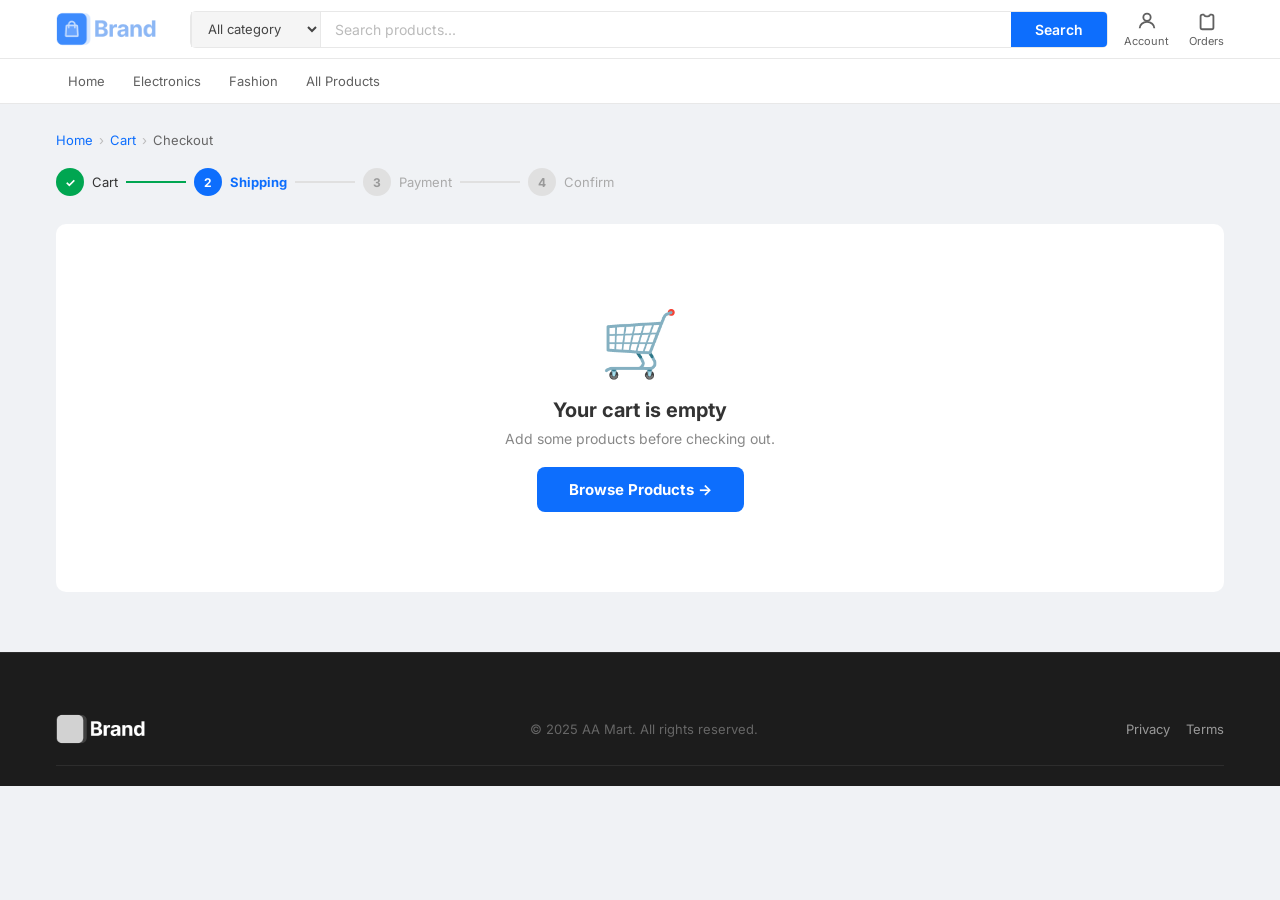
<file: aamart-website/checkout.html>
<!DOCTYPE html>
<html lang="en">
<head>
  <meta charset="UTF-8">
  <meta name="viewport" content="width=device-width, initial-scale=1.0">
  <title>Checkout - AA Mart</title>
  <link rel="stylesheet" href="css/style.css">
  <link href="https://fonts.googleapis.com/css2?family=Inter:wght@400;500;600;700;800&display=swap" rel="stylesheet">
  <style>
    .checkout-page { padding: 28px 0 60px; }
    .checkout-grid { display: grid; grid-template-columns: 1fr 380px; gap: 20px; align-items: start; }
    .checkout-steps { display: flex; align-items: center; gap: 0; margin-bottom: 24px; }
    .step { display: flex; align-items: center; gap: 8px; font-size: 13px; }
    .step-num { width: 28px; height: 28px; border-radius: 50%; display: flex; align-items: center; justify-content: center; font-size: 12px; font-weight: 700; flex-shrink: 0; }
    .step.active .step-num { background: var(--blue); color: #fff; }
    .step.done .step-num { background: var(--green); color: #fff; }
    .step.inactive .step-num { background: #e0e0e0; color: #999; }
    .step.active .step-label { color: var(--blue); font-weight: 700; }
    .step.inactive .step-label { color: #aaa; }
    .step-line { flex: 1; height: 2px; background: #e0e0e0; margin: 0 8px; max-width: 60px; }
    .step-line.done { background: var(--green); }
    .checkout-card { background: #fff; border-radius: 10px; padding: 24px; margin-bottom: 16px; box-shadow: 0 1px 4px rgba(0,0,0,.06); }
    .checkout-card h3 { font-size: 16px; font-weight: 700; margin-bottom: 20px; display: flex; align-items: center; gap: 8px; }
    .checkout-card h3 span { font-size: 20px; }
    .form-row-2 { display: grid; grid-template-columns: 1fr 1fr; gap: 14px; }
    .form-row-3 { display: grid; grid-template-columns: 1fr 1fr 1fr; gap: 14px; }
    .field { margin-bottom: 14px; }
    .field label { display: block; font-size: 12px; font-weight: 600; color: #555; margin-bottom: 6px; text-transform: uppercase; letter-spacing: .4px; }
    .field label .req { color: var(--red); }
    .field input, .field select, .field textarea { width: 100%; padding: 11px 14px; border: 1.5px solid var(--gray-border); border-radius: 7px; font-size: 14px; color: #333; transition: border .2s, box-shadow .2s; box-sizing: border-box; font-family: inherit; background: #fff; }
    .field input:focus, .field select:focus, .field textarea:focus { border-color: var(--blue); box-shadow: 0 0 0 3px rgba(13,110,253,.1); outline: none; }
    .field input::placeholder, .field textarea::placeholder { color: #bbb; }
    .field .err-msg { font-size: 11px; color: var(--red); margin-top: 4px; display: none; }
    .field.has-error .err-msg { display: block; }
    .field.has-error input, .field.has-error select { border-color: var(--red); }
    .payment-methods { display: flex; flex-direction: column; gap: 10px; }
    .payment-option { display: flex; align-items: center; gap: 14px; padding: 14px 16px; border: 1.5px solid var(--gray-border); border-radius: 8px; cursor: pointer; transition: all .2s; position: relative; }
    .payment-option:hover { border-color: var(--blue); background: #fafcff; }
    .payment-option.selected { border-color: var(--blue); background: #f0f5ff; }
    .payment-option input[type=radio] { width: 18px; height: 18px; accent-color: var(--blue); cursor: pointer; flex-shrink: 0; }
    .payment-icon { font-size: 24px; }
    .payment-label { font-size: 14px; font-weight: 600; color: #333; }
    .payment-sub { font-size: 12px; color: #888; margin-top: 1px; }
    .payment-cards { margin-left: auto; display: flex; gap: 4px; }
    .card-chip { background: #f0f0f0; border-radius: 3px; padding: 2px 6px; font-size: 10px; font-weight: 700; color: #555; }
    .card-chip.visa { background: #1a1f71; color: #fff; }
    .card-chip.mc { background: #eb001b; color: #fff; }
    .card-chip.pp { background: #003087; color: #fff; }
    .card-fields { display: none; margin-top: 14px; padding-top: 14px; border-top: 1px solid #f0f0f0; }
    .card-fields.show { display: block; }
    .order-summary { background: #fff; border-radius: 10px; padding: 24px; box-shadow: 0 1px 4px rgba(0,0,0,.06); position: sticky; top: 80px; }
    .order-summary h3 { font-size: 16px; font-weight: 700; margin-bottom: 16px; }
    .summary-items { max-height: 280px; overflow-y: auto; margin-bottom: 16px; padding-right: 4px; }
    .summary-item { display: flex; gap: 12px; padding: 10px 0; border-bottom: 1px solid #f5f5f5; }
    .summary-item:last-child { border-bottom: none; }
    .summary-img { width: 56px; height: 56px; border-radius: 7px; background: #f5f5f5; overflow: hidden; flex-shrink: 0; display: flex; align-items: center; justify-content: center; }
    .summary-img img { width: 100%; height: 100%; object-fit: cover; }
    .summary-item-info { flex: 1; min-width: 0; }
    .summary-item-name { font-size: 12px; font-weight: 600; color: #333; line-height: 1.4; display: -webkit-box; -webkit-line-clamp: 2; -webkit-box-orient: vertical; overflow: hidden; }
    .summary-item-qty { font-size: 11px; color: #888; margin-top: 3px; }
    .summary-item-price { font-size: 13px; font-weight: 700; color: var(--red); flex-shrink: 0; }
    .summary-line { display: flex; justify-content: space-between; font-size: 13px; color: #555; margin-bottom: 8px; }
    .summary-line .val { font-weight: 600; color: #333; }
    .summary-divider { border: none; border-top: 1px solid #f0f0f0; margin: 12px 0; }
    .summary-total { display: flex; justify-content: space-between; font-size: 17px; font-weight: 800; }
    .summary-total .total-val { color: var(--red); }
    .btn-place-order { width: 100%; background: var(--blue); color: #fff; border: none; padding: 15px; border-radius: 8px; font-size: 16px; font-weight: 700; cursor: pointer; margin-top: 16px; transition: background .2s; display: flex; align-items: center; justify-content: center; gap: 8px; }
    .btn-place-order:hover { background: var(--blue-dark); }
    .btn-place-order:disabled { background: #aaa; cursor: not-allowed; }
    .secure-badge { text-align: center; font-size: 11px; color: #999; margin-top: 10px; display: flex; align-items: center; justify-content: center; gap: 4px; }
    .coupon-row { display: flex; gap: 8px; margin-bottom: 12px; }
    .coupon-row input { flex: 1; padding: 9px 12px; border: 1.5px solid var(--gray-border); border-radius: 6px; font-size: 13px; }
    .coupon-row button { background: var(--blue); color: #fff; border: none; padding: 9px 16px; border-radius: 6px; font-size: 12px; font-weight: 600; cursor: pointer; white-space: nowrap; }
    .success-overlay { display: none; position: fixed; inset: 0; background: rgba(0,0,0,.5); z-index: 3000; align-items: center; justify-content: center; }
    .success-overlay.show { display: flex; }
    .success-box { background: #fff; border-radius: 16px; padding: 40px; text-align: center; max-width: 440px; width: 90%; animation: popIn .3s ease; }
    @keyframes popIn { from { transform: scale(.85); opacity: 0; } to { transform: scale(1); opacity: 1; } }
    .success-icon { font-size: 72px; margin-bottom: 16px; display: block; }
    .success-box h2 { font-size: 24px; font-weight: 800; color: #333; margin-bottom: 8px; }
    .success-box p { font-size: 14px; color: #666; line-height: 1.6; margin-bottom: 6px; }
    .success-order-id { font-size: 13px; background: #f0f5ff; color: var(--blue); font-weight: 700; padding: 8px 16px; border-radius: 6px; display: inline-block; margin: 12px 0; }
    .success-actions { display: flex; gap: 10px; margin-top: 20px; justify-content: center; }
    .btn-continue { background: var(--blue); color: #fff; border: none; padding: 12px 28px; border-radius: 8px; font-size: 14px; font-weight: 700; cursor: pointer; }
    .btn-orders-link { background: #fff; color: var(--blue); border: 1.5px solid var(--blue); padding: 12px 28px; border-radius: 8px; font-size: 14px; font-weight: 700; cursor: pointer; }
    .empty-cart-notice { text-align: center; padding: 80px 20px; background: #fff; border-radius: 10px; }
    .empty-cart-notice .icon { font-size: 64px; margin-bottom: 16px; }
    @media (max-width: 900px) {
      .checkout-grid { grid-template-columns: 1fr; }
      .form-row-2 { grid-template-columns: 1fr; }
      .form-row-3 { grid-template-columns: 1fr 1fr; }
    }
  </style>
</head>
<body>

<!-- LOGIN MODAL -->
<div class="modal-overlay"></div>
<div class="modal-box">
  <button class="modal-close">×</button>
  <div class="modal-logo">
    <div class="modal-logo-inner"><img src="logo.png" alt="AA Mart" style="height:32px;width:auto;"></div>
    <p>Sign in to continue</p>
  </div>
  <div class="modal-tabs">
    <button class="modal-tab active" data-tab="login">Sign In</button>
    <button class="modal-tab" data-tab="register">Join Free</button>
  </div>
  <div id="login-form" class="modal-form" data-form="login">
    <div class="modal-alert" style="display:none"></div>
    <form onsubmit="return false">
      <div class="modal-field"><label>Email</label><input id="login-email" type="email" placeholder="you@company.com"></div>
      <div class="modal-field"><label>Password</label><input id="login-password" type="password" placeholder="Enter your password"></div>
      <button class="modal-submit" onclick="handleLogin(event)">Sign In</button>
    </form>
    <div class="modal-switch">Don't have an account? <span onclick="switchTab('register')">Join Free</span></div>
  </div>
  <div id="register-form" class="modal-form" data-form="register" style="display:none">
    <div class="modal-alert" style="display:none"></div>
    <form onsubmit="return false">
      <div class="modal-field"><label>Full Name</label><input id="reg-name" type="text" placeholder="Your full name"></div>
      <div class="modal-field"><label>Email</label><input id="reg-email" type="email" placeholder="you@company.com"></div>
      <div class="modal-field"><label>Password</label><input id="reg-password" type="password" placeholder="Min. 6 characters"></div>
      <button class="modal-submit" onclick="handleRegister(event)">Create Account</button>
    </form>
    <div class="modal-switch">Already have an account? <span onclick="switchTab('login')">Sign In</span></div>
  </div>
</div>

<!-- SUCCESS OVERLAY -->
<div class="success-overlay" id="success-overlay">
  <div class="success-box">
    <span class="success-icon">🎉</span>
    <h2>Order Placed!</h2>
    <p>Thank you for your purchase. Your order has been confirmed and is being processed.</p>
    <div class="success-order-id" id="success-order-id">ORD-XXXX</div>
    <p style="font-size:12px;color:#999">You'll receive a confirmation email shortly.</p>
    <div class="success-actions">
      <button class="btn-orders-link" onclick="location.href='orders.html'">📦 View Orders</button>
      <button class="btn-continue" onclick="location.href='products.html'">Continue Shopping</button>
    </div>
  </div>
</div>

<!-- TOP NAV -->
<header class="top-nav">
  <div class="container">
    <div class="top-nav-inner">
      <a href="index.html" class="logo"><img src="logo.png" alt="AA Mart" style="height:36px;width:auto;display:block;"></a>
      <div class="search-wrap" style="flex:1">
        <select class="search-cat-select"><option>All category</option><option>Electronics</option><option>Fashion</option><option>Home</option><option>Sports</option></select>
        <input type="text" class="search-input" placeholder="Search products...">
        <button class="search-btn">Search</button>
        <div class="suggestions-box"></div>
      </div>
      <div class="header-actions">
        <div class="action-item action-profile">
          <svg viewBox="0 0 24 24" fill="none" stroke="currentColor" stroke-width="2"><circle cx="12" cy="8" r="4"/><path d="M4 20c0-4 3.6-7 8-7s8 3 8 7"/></svg>
          <span>Account</span>
        </div>
        <div class="action-item action-orders">
          <svg viewBox="0 0 24 24" fill="none" stroke="currentColor" stroke-width="2"><path d="M9 5H7a2 2 0 0 0-2 2v12a2 2 0 0 0 2 2h10a2 2 0 0 0 2-2V7a2 2 0 0 0-2-2h-2M9 5a2 2 0 0 0 2 2h2a2 2 0 0 0 2-2"/></svg>
          <span>Orders</span>
        </div>
      </div>
    </div>
  </div>
</header>

<!-- MAIN NAV -->
<nav class="main-nav">
  <div class="container">
    <div class="main-nav-inner">
      <div class="nav-links">
        <a href="index.html">Home</a>
        <a href="products.html?cat=Electronics">Electronics</a>
        <a href="products.html?cat=Fashion">Fashion</a>
        <a href="products.html">All Products</a>
      </div>
    </div>
  </div>
</nav>

<!-- CHECKOUT PAGE -->
<main class="checkout-page">
  <div class="container">
    <div class="breadcrumb" style="margin-bottom:20px">
      <a href="index.html">Home</a><span class="breadcrumb-sep">›</span>
      <a href="#" onclick="history.back();return false">Cart</a><span class="breadcrumb-sep">›</span>
      <span>Checkout</span>
    </div>
    <div class="checkout-steps" style="margin-bottom:28px">
      <div class="step done"><div class="step-num">✓</div><div class="step-label">Cart</div></div>
      <div class="step-line done"></div>
      <div class="step active"><div class="step-num">2</div><div class="step-label">Shipping</div></div>
      <div class="step-line"></div>
      <div class="step inactive"><div class="step-num">3</div><div class="step-label">Payment</div></div>
      <div class="step-line"></div>
      <div class="step inactive"><div class="step-num">4</div><div class="step-label">Confirm</div></div>
    </div>
    <div id="checkout-root"></div>
  </div>
</main>

<footer class="footer">
  <div class="container">
    <div style="display:flex;align-items:center;justify-content:space-between;padding:20px 0;border-bottom:1px solid #2d2d2d">
      <div class="footer-logo"><img src="logo.png" alt="AA Mart" style="height:32px;width:auto;filter:brightness(0) invert(1);"></div>
      <p style="color:#666;font-size:13px">© 2025 AA Mart. All rights reserved.</p>
      <div style="display:flex;gap:16px;font-size:13px">
        <a href="#" style="color:#999">Privacy</a>
        <a href="#" style="color:#999">Terms</a>
      </div>
    </div>
  </div>
</footer>

<div class="toast"></div>
<script src="js/data.js"></script>
<script src="js/main.js"></script>
<script>
document.addEventListener('DOMContentLoaded', () => {
  const root = document.getElementById('checkout-root');

  function renderCheckout() {
    if (!cart.length) {
      root.innerHTML = `
        <div class="empty-cart-notice">
          <div class="icon">🛒</div>
          <h3 style="font-size:20px;font-weight:700;margin-bottom:8px">Your cart is empty</h3>
          <p style="color:#888;margin-bottom:20px">Add some products before checking out.</p>
          <a href="products.html" style="background:var(--blue);color:#fff;border:none;padding:13px 32px;border-radius:8px;font-size:15px;font-weight:700;cursor:pointer;display:inline-block">Browse Products →</a>
        </div>`;
      return;
    }

    const subtotal = cartTotal();
    const shipping = subtotal >= 50 ? 0 : 9.99;
    const tax = +(subtotal * 0.08).toFixed(2);
    const total = +(subtotal + shipping + tax).toFixed(2);

    root.innerHTML = `
      <div class="checkout-grid">
        <div>
          <div class="checkout-card">
            <h3><span>👤</span> Contact Information</h3>
            <div class="form-row-2">
              <div class="field" id="field-fname">
                <label>First Name <span class="req">*</span></label>
                <input id="fname" type="text" placeholder="John" value="${currentUser ? currentUser.name.split(' ')[0] : ''}">
                <div class="err-msg">Please enter your first name</div>
              </div>
              <div class="field" id="field-lname">
                <label>Last Name <span class="req">*</span></label>
                <input id="lname" type="text" placeholder="Smith" value="${currentUser ? (currentUser.name.split(' ')[1] || '') : ''}">
                <div class="err-msg">Please enter your last name</div>
              </div>
            </div>
            <div class="form-row-2">
              <div class="field" id="field-email">
                <label>Email Address <span class="req">*</span></label>
                <input id="email" type="email" placeholder="you@company.com" value="${currentUser ? currentUser.email : ''}">
                <div class="err-msg">Please enter a valid email</div>
              </div>
              <div class="field" id="field-phone">
                <label>Phone Number <span class="req">*</span></label>
                <input id="phone" type="tel" placeholder="+1 (555) 000-0000">
                <div class="err-msg">Please enter your phone number</div>
              </div>
            </div>
          </div>

          <div class="checkout-card">
            <h3><span>📦</span> Shipping Address</h3>
            <div class="field" id="field-address">
              <label>Street Address <span class="req">*</span></label>
              <input id="address" type="text" placeholder="123 Main Street, Apt 4B">
              <div class="err-msg">Please enter your street address</div>
            </div>
            <div class="form-row-2">
              <div class="field" id="field-city">
                <label>City <span class="req">*</span></label>
                <input id="city" type="text" placeholder="New York">
                <div class="err-msg">Please enter your city</div>
              </div>
              <div class="field" id="field-state">
                <label>State / Province <span class="req">*</span></label>
                <input id="state" type="text" placeholder="NY">
                <div class="err-msg">Please enter your state</div>
              </div>
            </div>
            <div class="form-row-2">
              <div class="field" id="field-zip">
                <label>ZIP / Postal Code <span class="req">*</span></label>
                <input id="zip" type="text" placeholder="10001">
                <div class="err-msg">Please enter your ZIP code</div>
              </div>
              <div class="field">
                <label>Country</label>
                <select id="country">
                  <option>United States</option><option>United Kingdom</option><option>Canada</option>
                  <option>Australia</option><option>Germany</option><option>France</option>
                  <option>China</option><option>India</option><option>Japan</option>
                  <option>Brazil</option><option>South Korea</option><option>Other</option>
                </select>
              </div>
            </div>
            <div class="field">
              <label>Delivery Notes (Optional)</label>
              <textarea id="notes" placeholder="Leave at door, ring bell, special instructions..." rows="2"></textarea>
            </div>
          </div>

          <div class="checkout-card">
            <h3><span>💳</span> Payment Method</h3>
            <div class="payment-methods">
              <label class="payment-option selected" id="pay-card">
                <input type="radio" name="payment" value="card" checked onchange="selectPayment('card')">
                <span class="payment-icon">💳</span>
                <div><div class="payment-label">Credit / Debit Card</div><div class="payment-sub">Visa, Mastercard, Amex</div></div>
                <div class="payment-cards"><span class="card-chip visa">VISA</span><span class="card-chip mc">MC</span></div>
              </label>
              <div class="card-fields show" id="card-fields">
                <div class="field" id="field-cardnum">
                  <label>Card Number <span class="req">*</span></label>
                  <input id="cardnum" type="text" placeholder="1234 5678 9012 3456" maxlength="19" oninput="formatCard(this)">
                  <div class="err-msg">Please enter a valid card number</div>
                </div>
                <div class="form-row-3">
                  <div class="field" id="field-cardholder">
                    <label>Cardholder Name <span class="req">*</span></label>
                    <input id="cardholder" type="text" placeholder="JOHN SMITH">
                    <div class="err-msg">Required</div>
                  </div>
                  <div class="field" id="field-expiry">
                    <label>Expiry <span class="req">*</span></label>
                    <input id="expiry" type="text" placeholder="MM/YY" maxlength="5" oninput="formatExpiry(this)">
                    <div class="err-msg">Required</div>
                  </div>
                  <div class="field" id="field-cvv">
                    <label>CVV <span class="req">*</span></label>
                    <input id="cvv" type="text" placeholder="123" maxlength="4" oninput="this.value=this.value.replace(/\\D/g,'')">
                    <div class="err-msg">Required</div>
                  </div>
                </div>
              </div>
              <label class="payment-option" id="pay-paypal">
                <input type="radio" name="payment" value="paypal" onchange="selectPayment('paypal')">
                <span class="payment-icon">🅿️</span>
                <div><div class="payment-label">PayPal</div><div class="payment-sub">Fast &amp; secure checkout</div></div>
                <div class="payment-cards"><span class="card-chip pp">PP</span></div>
              </label>
              <label class="payment-option" id="pay-bank">
                <input type="radio" name="payment" value="bank" onchange="selectPayment('bank')">
                <span class="payment-icon">🏦</span>
                <div><div class="payment-label">Bank Transfer</div><div class="payment-sub">Wire transfer, ACH</div></div>
              </label>
            </div>
          </div>
        </div>

        <div>
          <div class="order-summary">
            <h3>🧾 Order Summary</h3>
            <div class="coupon-row">
              <input type="text" id="coupon-input" placeholder="Coupon code">
              <button onclick="applyCoupon()">Apply</button>
            </div>
            <div class="summary-items" id="summary-items"></div>
            <hr class="summary-divider">
            <div class="summary-line"><span>Subtotal (${cart.reduce((s,i)=>s+i.qty,0)} items)</span><span class="val">$${subtotal.toFixed(2)}</span></div>
            <div class="summary-line"><span>Shipping</span><span class="val" style="${shipping===0?'color:var(--green)':''}">${shipping===0?'FREE':'$'+shipping.toFixed(2)}</span></div>
            <div class="summary-line"><span>Tax (8%)</span><span class="val">$${tax.toFixed(2)}</span></div>
            <div class="summary-line" id="discount-line" style="display:none;color:var(--green)"><span>Discount</span><span class="val" id="discount-val"></span></div>
            <hr class="summary-divider">
            <div class="summary-total"><span>Total</span><span class="total-val" id="final-total">$${total.toFixed(2)}</span></div>
            <button class="btn-place-order" onclick="placeOrder()">🔒 Place Order · $${total.toFixed(2)}</button>
            <div class="secure-badge">🔒 256-bit SSL encryption — Your info is safe</div>
            <div style="margin-top:16px;padding:12px;background:#f0f9ff;border-radius:8px;font-size:12px;color:#1565c0;text-align:center">
              🚀 Estimated delivery: <strong>3–7 business days</strong>
            </div>
          </div>
        </div>
      </div>
    `;

    const summaryItems = document.getElementById('summary-items');
    if (summaryItems) {
      summaryItems.innerHTML = cart.map(item => `
        <div class="summary-item">
          <div class="summary-img">
            ${item.img
              ? `<img src="${item.img}" alt="${item.name}" onerror="this.style.display='none';this.parentElement.innerHTML='<span style=\\"font-size:24px\\">${item.emoji}</span>'">`
              : `<span style="font-size:24px">${item.emoji}</span>`
            }
          </div>
          <div class="summary-item-info">
            <div class="summary-item-name">${item.name}</div>
            <div class="summary-item-qty">Qty: ${item.qty}</div>
          </div>
          <div class="summary-item-price">$${(item.price * item.qty).toFixed(2)}</div>
        </div>
      `).join('');
    }
  }

  window.selectPayment = function(type) {
    document.querySelectorAll('.payment-option').forEach(el => el.classList.remove('selected'));
    document.getElementById('pay-' + type)?.classList.add('selected');
    const cardFields = document.getElementById('card-fields');
    if (cardFields) cardFields.classList.toggle('show', type === 'card');
  };

  window.formatCard = function(input) {
    let val = input.value.replace(/\D/g,'').slice(0,16);
    input.value = val.replace(/(.{4})/g,'$1 ').trim();
  };

  window.formatExpiry = function(input) {
    let val = input.value.replace(/\D/g,'');
    if (val.length >= 2) val = val.slice(0,2) + '/' + val.slice(2,4);
    input.value = val;
  };

  window.applyCoupon = function() {
    const code = document.getElementById('coupon-input')?.value.trim().toUpperCase();
    const discountLine = document.getElementById('discount-line');
    const discountVal = document.getElementById('discount-val');
    const finalTotal = document.getElementById('final-total');
    if (!code) { showToast('Enter a coupon code', 'error'); return; }
    const coupons = { 'SAVE10': 0.10, 'AAMART20': 0.20, 'WELCOME15': 0.15 };
    if (coupons[code]) {
      const subtotal = cartTotal();
      const shipping = subtotal >= 50 ? 0 : 9.99;
      const tax = +(subtotal * 0.08).toFixed(2);
      const discount = +(subtotal * coupons[code]).toFixed(2);
      const newTotal = Math.max(0, subtotal + shipping + tax - discount).toFixed(2);
      if (discountLine) discountLine.style.display = 'flex';
      if (discountVal) discountVal.textContent = '-$' + discount.toFixed(2);
      if (finalTotal) finalTotal.textContent = '$' + newTotal;
      document.querySelector('.btn-place-order').textContent = `🔒 Place Order · $${newTotal}`;
      showToast(`Coupon applied! ${coupons[code]*100}% off 🎉`, 'success');
    } else {
      showToast('Invalid coupon code', 'error');
    }
  };

  function validate() {
    const required = [
      { id: 'fname', fieldId: 'field-fname' },
      { id: 'lname', fieldId: 'field-lname' },
      { id: 'email', fieldId: 'field-email', validate: v => v.includes('@') },
      { id: 'phone', fieldId: 'field-phone' },
      { id: 'address', fieldId: 'field-address' },
      { id: 'city', fieldId: 'field-city' },
      { id: 'state', fieldId: 'field-state' },
      { id: 'zip', fieldId: 'field-zip' },
    ];
    const payType = document.querySelector('input[name="payment"]:checked')?.value;
    if (payType === 'card') {
      required.push(
        { id: 'cardnum', fieldId: 'field-cardnum', validate: v => v.replace(/\s/g,'').length === 16 },
        { id: 'cardholder', fieldId: 'field-cardholder' },
        { id: 'expiry', fieldId: 'field-expiry', validate: v => /^\d{2}\/\d{2}$/.test(v) },
        { id: 'cvv', fieldId: 'field-cvv', validate: v => v.length >= 3 },
      );
    }
    let valid = true;
    required.forEach(r => {
      const el = document.getElementById(r.id);
      const field = document.getElementById(r.fieldId);
      if (!el || !field) return;
      const val = el.value.trim();
      const ok = r.validate ? r.validate(val) : val.length > 0;
      if (!ok) { field.classList.add('has-error'); valid = false; }
      else field.classList.remove('has-error');
    });
    if (!valid) { showToast('Please fill in all required fields', 'error'); document.querySelector('.has-error')?.scrollIntoView({ behavior: 'smooth', block: 'center' }); }
    return valid;
  }

  window.placeOrder = function() {
    if (!currentUser) { openModal('login'); return; }
    if (!validate()) return;
    const btn = document.querySelector('.btn-place-order');
    btn.disabled = true;
    btn.textContent = '⏳ Processing...';
    setTimeout(() => {
      const orderId = 'ORD-' + Date.now().toString().slice(-8);
      const orders = store.get('aamart_orders') || [];
      orders.unshift({
        id: orderId,
        date: new Date().toLocaleDateString(),
        items: [...cart],
        total: cartTotal(),
        status: 'Processing',
        address: `${document.getElementById('fname').value} ${document.getElementById('lname').value}, ${document.getElementById('address').value}, ${document.getElementById('city').value}, ${document.getElementById('state').value} ${document.getElementById('zip').value}, ${document.getElementById('country').value}`,
        phone: document.getElementById('phone').value,
        email: document.getElementById('email').value,
      });
      store.set('aamart_orders', orders);
      cart = [];
      saveCart();
      updateCartBadge();
      document.getElementById('success-order-id').textContent = orderId;
      document.getElementById('success-overlay').classList.add('show');
    }, 1400);
  };

  renderCheckout();
});
</script>
</body>
</html>
</file>
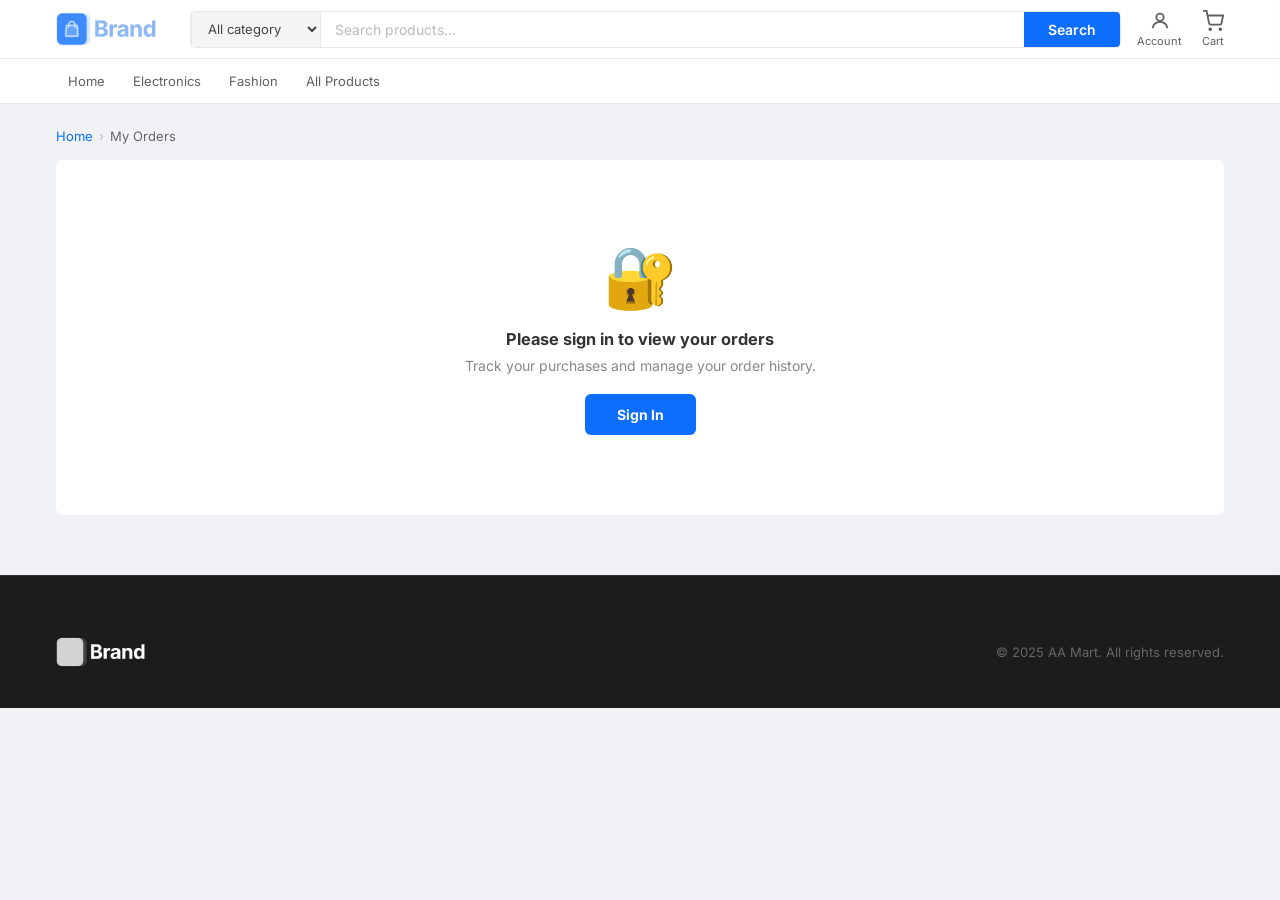
<file: aamart-website/orders.html>
<!DOCTYPE html>
<html lang="en">
<head>
  <meta charset="UTF-8">
  <meta name="viewport" content="width=device-width, initial-scale=1.0">
  <title>My Orders - AA Mart</title>
  <link rel="stylesheet" href="css/style.css">
  <link href="https://fonts.googleapis.com/css2?family=Inter:wght@400;500;600;700;800&display=swap" rel="stylesheet">
  <style>
    .orders-page { padding: 24px 0 60px; }
    .orders-header { display: flex; align-items: center; justify-content: space-between; margin-bottom: 20px; }
    .orders-header h2 { font-size: 22px; font-weight: 700; }
    .orders-tabs { display: flex; gap: 0; border-bottom: 2px solid var(--gray-border); margin-bottom: 20px; }
    .order-tab { padding: 10px 22px; font-size: 13px; font-weight: 600; cursor: pointer; color: #888; border-bottom: 2px solid transparent; margin-bottom: -2px; background: none; border-left: none; border-right: none; border-top: none; transition: color .2s; }
    .order-tab.active { color: var(--blue); border-bottom-color: var(--blue); }
    .orders-table { background: #fff; border-radius: 8px; overflow: hidden; }
    .orders-table-header { display: grid; grid-template-columns: 1fr 120px 120px 120px 140px; gap: 16px; padding: 14px 20px; background: #f8f9fa; font-size: 12px; font-weight: 700; color: #888; text-transform: uppercase; border-bottom: 1px solid var(--gray-border); }
    .order-row { display: grid; grid-template-columns: 1fr 120px 120px 120px 140px; gap: 16px; padding: 16px 20px; border-bottom: 1px solid #f0f0f0; align-items: center; }
    .order-row:last-child { border-bottom: none; }
    .order-row:hover { background: #fafbff; }
    .order-id { font-weight: 700; color: var(--blue); font-size: 13px; }
    .order-items-preview { font-size: 11px; color: #888; margin-top: 3px; }
    .order-total { font-weight: 700; font-size: 14px; color: var(--red); }
    .order-date { font-size: 12px; color: #888; }
    .order-status { display: inline-block; padding: 4px 12px; border-radius: 20px; font-size: 11px; font-weight: 700; }
    .status-processing { background: #fff3e0; color: #e65100; }
    .status-shipped { background: #e3f2fd; color: #1565c0; }
    .status-delivered { background: #e8f5e9; color: #2e7d32; }
    .status-cancelled { background: #fce4ec; color: #c62828; }
    .order-actions { display: flex; gap: 6px; }
    .order-action-btn { padding: 5px 10px; border: 1.5px solid var(--gray-border); border-radius: 4px; font-size: 11px; cursor: pointer; background: #fff; color: #555; transition: all .2s; }
    .order-action-btn:hover { border-color: var(--blue); color: var(--blue); }
    .empty-orders { text-align: center; padding: 80px 20px; }
    .empty-orders .icon { font-size: 64px; margin-bottom: 16px; }
    .empty-orders h3 { font-size: 18px; font-weight: 700; margin-bottom: 8px; }
    .empty-orders p { color: #888; font-size: 14px; margin-bottom: 20px; }
    .profile-sidebar { background: #fff; border-radius: 8px; padding: 20px; height: fit-content; }
    .profile-avatar { width: 64px; height: 64px; border-radius: 50%; background: var(--blue); color: #fff; display: flex; align-items: center; justify-content: center; font-size: 28px; font-weight: 700; margin: 0 auto 12px; }
    .profile-name { text-align: center; font-weight: 700; font-size: 16px; margin-bottom: 4px; }
    .profile-email { text-align: center; font-size: 12px; color: #888; margin-bottom: 16px; }
    .profile-nav { border-top: 1px solid var(--gray-border); padding-top: 16px; }
    .profile-nav a { display: flex; align-items: center; gap: 10px; padding: 10px 12px; font-size: 13px; border-radius: 6px; color: #555; margin-bottom: 2px; }
    .profile-nav a:hover, .profile-nav a.active { background: var(--blue-light); color: var(--blue); }
    .orders-layout { display: grid; grid-template-columns: 220px 1fr; gap: 16px; }
    .not-logged { text-align: center; padding: 80px 20px; background: #fff; border-radius: 8px; }
  </style>
</head>
<body>

<!-- CART SIDEBAR -->
<div class="cart-overlay"></div>
<div class="cart-sidebar">
  <div class="cart-header"><h3>🛒 Shopping Cart</h3><button class="cart-close">×</button></div>
  <div class="cart-items"></div>
  <div class="cart-footer">
    <div class="cart-total"><span>Total:</span><span class="cart-total-val">$0.00</span></div>
    <button class="btn-checkout">Proceed to Checkout →</button>
  </div>
</div>

<!-- LOGIN MODAL -->
<div class="modal-overlay"></div>
<div class="modal-box">
  <button class="modal-close">×</button>
  <div class="modal-logo">
    <div class="modal-logo-inner"><img src="logo.png" alt="AA Mart" style="height:32px;width:auto;"></div>
    <p>Source anything. Sell everything.</p>
  </div>
  <div class="modal-tabs">
    <button class="modal-tab active" data-tab="login">Sign In</button>
    <button class="modal-tab" data-tab="register">Join Free</button>
  </div>
  <div id="login-form" class="modal-form" data-form="login">
    <div class="modal-alert" style="display:none"></div>
    <form onsubmit="return false">
      <div class="modal-field"><label>Email</label><input id="login-email" type="email" placeholder="you@company.com"></div>
      <div class="modal-field"><label>Password</label><input id="login-password" type="password" placeholder="Enter your password"></div>
      <button class="modal-submit" onclick="handleLogin(event)">Sign In</button>
    </form>
    <div class="modal-switch">Don't have an account? <span onclick="switchTab('register')">Join Free</span></div>
  </div>
  <div id="register-form" class="modal-form" data-form="register" style="display:none">
    <div class="modal-alert" style="display:none"></div>
    <form onsubmit="return false">
      <div class="modal-field"><label>Full Name</label><input id="reg-name" type="text" placeholder="Your full name"></div>
      <div class="modal-field"><label>Email</label><input id="reg-email" type="email" placeholder="you@company.com"></div>
      <div class="modal-field"><label>Password</label><input id="reg-password" type="password" placeholder="Min. 6 characters"></div>
      <button class="modal-submit" onclick="handleRegister(event)">Create Account</button>
    </form>
    <div class="modal-switch">Already have an account? <span onclick="switchTab('login')">Sign In</span></div>
  </div>
</div>

<!-- TOP NAV -->
<header class="top-nav">
  <div class="container">
    <div class="top-nav-inner">
      <a href="index.html" class="logo"><img src="logo.png" alt="AA Mart" style="height:36px;width:auto;display:block;"></a>
      <div class="search-wrap">
        <select class="search-cat-select"><option>All category</option><option>Electronics</option><option>Fashion</option><option>Home</option><option>Sports</option></select>
        <input type="text" class="search-input" placeholder="Search products...">
        <button class="search-btn">Search</button>
        <div class="suggestions-box"></div>
      </div>
      <div class="header-actions">
        <div class="action-item action-profile">
          <svg viewBox="0 0 24 24" fill="none" stroke="currentColor" stroke-width="2"><circle cx="12" cy="8" r="4"/><path d="M4 20c0-4 3.6-7 8-7s8 3 8 7"/></svg>
          <span>Account</span>
        </div>
        <div class="action-item cart-icon" style="position:relative">
          <svg viewBox="0 0 24 24" fill="none" stroke="currentColor" stroke-width="2"><circle cx="9" cy="21" r="1"/><circle cx="20" cy="21" r="1"/><path d="M1 1h4l2.68 13.39a2 2 0 0 0 2 1.61h9.72a2 2 0 0 0 2-1.61L23 6H6"/></svg>
          <span>Cart</span>
          <span class="cart-count">0</span>
        </div>
      </div>
    </div>
  </div>
</header>

<!-- MAIN NAV -->
<nav class="main-nav">
  <div class="container">
    <div class="main-nav-inner">
      <div class="nav-links">
        <a href="index.html">Home</a>
        <a href="products.html?cat=Electronics">Electronics</a>
        <a href="products.html?cat=Fashion">Fashion</a>
        <a href="products.html">All Products</a>
      </div>
    </div>
  </div>
</nav>

<!-- ORDERS PAGE -->
<main class="orders-page">
  <div class="container">
    <div class="breadcrumb" style="margin-bottom:16px">
      <a href="index.html">Home</a><span class="breadcrumb-sep">›</span><span>My Orders</span>
    </div>
    <div id="orders-root"></div>
  </div>
</main>

<footer class="footer">
  <div class="container">
    <div style="display:flex;align-items:center;justify-content:space-between;padding:20px 0">
      <div class="footer-logo"><img src="logo.png" alt="AA Mart" style="height:32px;width:auto;filter:brightness(0) invert(1);"></div>
      <p style="color:#666;font-size:13px">© 2025 AA Mart. All rights reserved.</p>
    </div>
  </div>
</footer>

<div class="toast"></div>
<script src="js/data.js"></script>
<script src="js/main.js"></script>
<script>
document.addEventListener('DOMContentLoaded', () => {
  const root = document.getElementById('orders-root');
  function render() {
    if (!currentUser) {
      root.innerHTML = `
        <div class="not-logged">
          <div style="font-size:60px;margin-bottom:16px">🔐</div>
          <h3>Please sign in to view your orders</h3>
          <p style="color:#888;margin:8px 0 20px">Track your purchases and manage your order history.</p>
          <button onclick="openModal('login')" style="background:var(--blue);color:#fff;border:none;padding:12px 32px;border-radius:6px;font-size:14px;font-weight:700;cursor:pointer">Sign In</button>
        </div>`;
      return;
    }
    const orders = store.get('aamart_orders') || [];
    root.innerHTML = `
      <div class="orders-layout">
        <aside class="profile-sidebar">
          <div class="profile-avatar">${currentUser.name[0].toUpperCase()}</div>
          <div class="profile-name">${currentUser.name}</div>
          <div class="profile-email">${currentUser.email}</div>
          <nav class="profile-nav">
            <a href="orders.html" class="active">📦 My Orders</a>
            <a href="products.html">🔍 Browse Products</a>
            <a href="#" onclick="currentUser=null;store.set('aamart_user',null);showToast('Logged out');setTimeout(()=>location.reload(),600);return false" style="color:var(--red)">🚪 Sign Out</a>
          </nav>
        </aside>
        <div>
          <div class="orders-header"><h2>My Orders</h2><span style="font-size:13px;color:#888">${orders.length} order${orders.length !== 1 ? 's' : ''} total</span></div>
          <div class="orders-tabs">
            <button class="order-tab active">All Orders</button>
            <button class="order-tab">Processing</button>
            <button class="order-tab">Shipped</button>
            <button class="order-tab">Delivered</button>
          </div>
          ${orders.length === 0 ? `
            <div class="orders-table">
              <div class="empty-orders">
                <div class="icon">📦</div>
                <h3>No orders yet</h3>
                <p>Your order history will appear here once you make a purchase.</p>
                <a href="products.html" style="background:var(--blue);color:#fff;border:none;padding:12px 28px;border-radius:6px;font-size:14px;font-weight:700;cursor:pointer;display:inline-block">Start Shopping →</a>
              </div>
            </div>
          ` : `
            <div class="orders-table">
              <div class="orders-table-header">
                <span>Order</span><span>Date</span><span>Total</span><span>Status</span><span>Actions</span>
              </div>
              ${orders.map(o => {
                const statusClass = o.status === 'Delivered' ? 'status-delivered' : o.status === 'Shipped' ? 'status-shipped' : o.status === 'Cancelled' ? 'status-cancelled' : 'status-processing';
                const preview = o.items ? o.items.map(i => i.name.split(' ').slice(0,2).join(' ')).slice(0,2).join(', ') : 'Items';
                return `
                  <div class="order-row">
                    <div><div class="order-id">${o.id}</div><div class="order-items-preview">${preview}${o.items && o.items.length > 2 ? ' +' + (o.items.length - 2) + ' more' : ''}</div></div>
                    <div class="order-date">${o.date}</div>
                    <div class="order-total">$${typeof o.total === 'number' ? o.total.toFixed(2) : o.total}</div>
                    <div><span class="order-status ${statusClass}">${o.status}</span></div>
                    <div class="order-actions">
                      <button class="order-action-btn" onclick="showToast('Order details coming soon!')">View</button>
                      ${o.status === 'Processing' ? `<button class="order-action-btn" onclick="cancelOrder('${o.id}')">Cancel</button>` : ''}
                    </div>
                  </div>
                `;
              }).join('')}
            </div>
          `}
        </div>
      </div>`;
  }

  window.cancelOrder = function(id) {
    const orders = store.get('aamart_orders') || [];
    const idx = orders.findIndex(o => o.id === id);
    if (idx !== -1) { orders[idx].status = 'Cancelled'; store.set('aamart_orders', orders); render(); showToast('Order cancelled', 'error'); }
  };

  render();
  document.addEventListener('aamart_user_changed', render);
});
</script>
</body>
</html>
</file>
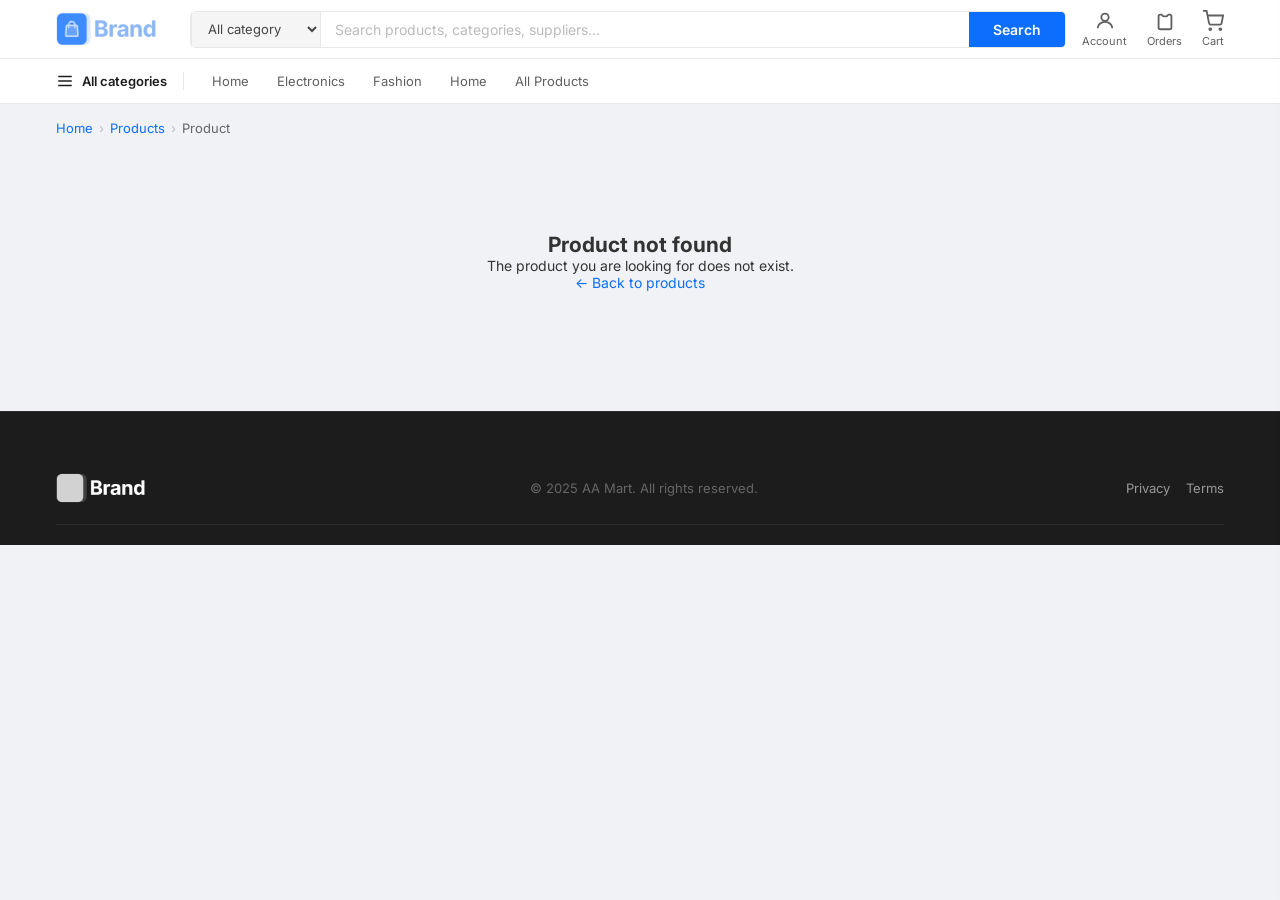
<file: aamart-website/product-detail.html>
<!DOCTYPE html>
<html lang="en">
<head>
  <meta charset="UTF-8">
  <meta name="viewport" content="width=device-width, initial-scale=1.0">
  <title>Product - AA Mart</title>
  <link rel="stylesheet" href="css/style.css">
  <link href="https://fonts.googleapis.com/css2?family=Inter:wght@400;500;600;700;800&display=swap" rel="stylesheet">
</head>
<body>

<!-- CART SIDEBAR -->
<div class="cart-overlay"></div>
<div class="cart-sidebar">
  <div class="cart-header"><h3>🛒 Shopping Cart</h3><button class="cart-close">×</button></div>
  <div class="cart-items"></div>
  <div class="cart-footer">
    <div class="cart-total"><span>Total:</span><span class="cart-total-val">$0.00</span></div>
    <button class="btn-checkout">Proceed to Checkout →</button>
  </div>
</div>

<!-- LOGIN MODAL -->
<div class="modal-overlay"></div>
<div class="modal-box">
  <button class="modal-close">×</button>
  <div class="modal-logo">
    <div class="modal-logo-inner"><img src="logo.png" alt="AA Mart" style="height:32px;width:auto;"></div>
    <p>Source anything. Sell everything.</p>
  </div>
  <div class="modal-tabs">
    <button class="modal-tab active" data-tab="login">Sign In</button>
    <button class="modal-tab" data-tab="register">Join Free</button>
  </div>
  <div id="login-form" class="modal-form" data-form="login">
    <div class="modal-alert" style="display:none"></div>
    <form onsubmit="return false">
      <div class="modal-field"><label>Email</label><input id="login-email" type="email" placeholder="you@company.com"></div>
      <div class="modal-field"><label>Password</label><input id="login-password" type="password" placeholder="Enter your password"></div>
      <button class="modal-submit" onclick="handleLogin(event)">Sign In</button>
    </form>
    <div class="modal-switch">Don't have an account? <span onclick="switchTab('register')">Join Free</span></div>
  </div>
  <div id="register-form" class="modal-form" data-form="register" style="display:none">
    <div class="modal-alert" style="display:none"></div>
    <form onsubmit="return false">
      <div class="modal-field"><label>Full Name</label><input id="reg-name" type="text" placeholder="Your full name"></div>
      <div class="modal-field"><label>Email</label><input id="reg-email" type="email" placeholder="you@company.com"></div>
      <div class="modal-field"><label>Password</label><input id="reg-password" type="password" placeholder="Min. 6 characters"></div>
      <button class="modal-submit" onclick="handleRegister(event)">Create Account</button>
    </form>
    <div class="modal-switch">Already have an account? <span onclick="switchTab('login')">Sign In</span></div>
  </div>
</div>

<!-- TOP NAV -->
<header class="top-nav">
  <div class="container">
    <div class="top-nav-inner">
      <a href="index.html" class="logo"><img src="logo.png" alt="AA Mart" style="height:36px;width:auto;display:block;"></a>
      <div class="search-wrap">
        <select class="search-cat-select"><option>All category</option><option>Electronics</option><option>Fashion</option><option>Home</option><option>Sports</option></select>
        <input type="text" class="search-input" placeholder="Search products, categories, suppliers...">
        <button class="search-btn">Search</button>
        <div class="suggestions-box"></div>
      </div>
      <div class="header-actions">
        <div class="action-item action-profile">
          <svg viewBox="0 0 24 24" fill="none" stroke="currentColor" stroke-width="2"><circle cx="12" cy="8" r="4"/><path d="M4 20c0-4 3.6-7 8-7s8 3 8 7"/></svg>
          <span>Account</span>
        </div>
        <div class="action-item action-orders">
          <svg viewBox="0 0 24 24" fill="none" stroke="currentColor" stroke-width="2"><path d="M9 5H7a2 2 0 0 0-2 2v12a2 2 0 0 0 2 2h10a2 2 0 0 0 2-2V7a2 2 0 0 0-2-2h-2M9 5a2 2 0 0 0 2 2h2a2 2 0 0 0 2-2"/></svg>
          <span>Orders</span>
        </div>
        <div class="action-item cart-icon" style="position:relative">
          <svg viewBox="0 0 24 24" fill="none" stroke="currentColor" stroke-width="2"><circle cx="9" cy="21" r="1"/><circle cx="20" cy="21" r="1"/><path d="M1 1h4l2.68 13.39a2 2 0 0 0 2 1.61h9.72a2 2 0 0 0 2-1.61L23 6H6"/></svg>
          <span>Cart</span>
          <span class="cart-count">0</span>
        </div>
      </div>
    </div>
  </div>
</header>

<!-- MAIN NAV -->
<nav class="main-nav">
  <div class="container">
    <div class="main-nav-inner">
      <div class="nav-all-cat">
        <svg width="18" height="18" viewBox="0 0 24 24" fill="none" stroke="currentColor" stroke-width="2"><line x1="3" y1="12" x2="21" y2="12"/><line x1="3" y1="6" x2="21" y2="6"/><line x1="3" y1="18" x2="21" y2="18"/></svg>
        All categories
        <div class="cat-dropdown">
          <div class="cat-dropdown-item" onclick="location.href='products.html?cat=Electronics'">📱 Electronics</div>
          <div class="cat-dropdown-item" onclick="location.href='products.html?cat=Fashion'">👗 Fashion</div>
          <div class="cat-dropdown-item" onclick="location.href='products.html?cat=Home'">🏠 Home &amp; Garden</div>
          <div class="cat-dropdown-item" onclick="location.href='products.html?cat=Sports'">⚽ Sports</div>
        </div>
      </div>
      <div class="nav-links">
        <a href="index.html">Home</a>
        <a href="products.html?cat=Electronics">Electronics</a>
        <a href="products.html?cat=Fashion">Fashion</a>
        <a href="products.html?cat=Home">Home</a>
        <a href="products.html">All Products</a>
      </div>
    </div>
  </div>
</nav>

<!-- PRODUCT DETAIL PAGE -->
<main class="page-detail">
  <div class="container">
    <div class="breadcrumb" style="margin-bottom:16px">
      <a href="index.html">Home</a>
      <span class="breadcrumb-sep">›</span>
      <a href="products.html" id="bc-cat">Products</a>
      <span class="breadcrumb-sep">›</span>
      <span id="bc-product">Product</span>
    </div>

    <div id="detail-root">
    <div class="detail-card">
      <div class="detail-grid">
        <div class="detail-images">
          <div class="main-image">
            <img id="main-img" src="" alt="Product">
            <div class="main-image-placeholder" id="main-img-placeholder">📦</div>
          </div>
          <div class="thumbnails" id="thumbnails"></div>
          <div class="supplier-widget">
            <h4>Verified Supplier</h4>
            <div class="supplier-info">
              <div class="supplier-avatar">TG</div>
              <div>
                <div class="supplier-name">TechGlobal Co., Ltd.</div>
                <div class="supplier-meta">⭐ 4.9 · 5 yrs · CN Verified</div>
              </div>
            </div>
            <div class="supplier-btns">
              <button class="supplier-btn" onclick="showToast('Chat feature coming soon!')">💬 Chat</button>
              <button class="supplier-btn primary" onclick="showToast('Quote sent to supplier!','success')">📋 Get Quote</button>
            </div>
          </div>
        </div>

        <div class="detail-info">
          <h1 class="detail-title" id="detail-title">Loading...</h1>
          <div class="detail-rating" id="detail-rating"></div>
          <div class="detail-price" id="detail-price"></div>
          <div id="bulk-pricing"></div>
          <div class="detail-options" id="detail-options"></div>
          <div class="quantity-row">
            <div class="quantity-control">
              <button class="qty-btn qty-minus">−</button>
              <input class="qty-input" type="number" value="1" min="1" max="999">
              <button class="qty-btn qty-plus">+</button>
            </div>
            <span class="stock-info"><span class="in-stock">● In Stock</span> — 847 available</span>
          </div>
          <div class="detail-actions">
            <button class="btn-cart" id="add-cart-btn">🛒 Add to Cart</button>
            <button class="btn-buy" id="buy-btn">⚡ Buy Now</button>
            <button class="btn-wishlist" id="wish-btn">♡</button>
          </div>
          <div class="detail-guarantees">
            <div class="guarantee-item"><span>🛡️</span> Trade Assurance</div>
            <div class="guarantee-item"><span>↩️</span> 30-Day Returns</div>
            <div class="guarantee-item"><span>🚀</span> Fast Delivery</div>
            <div class="guarantee-item"><span>✅</span> Verified Seller</div>
          </div>
          <div class="detail-shipping" style="margin-top:8px">
            <table>
              <tr><td>Ships from</td><td>China, USA, EU warehouses available</td></tr>
              <tr><td>Delivery</td><td>7–21 days standard · 3–7 days express</td></tr>
              <tr><td>Min. Order</td><td>1 piece (bulk discounts from 10 pcs)</td></tr>
              <tr><td>Payment</td><td>Credit Card · PayPal · Bank Transfer</td></tr>
            </table>
          </div>
        </div>
      </div>
    </div>

    <div class="detail-card">
      <div class="tab-header">
        <button class="tab-btn active" data-tab="desc">Description</button>
        <button class="tab-btn" data-tab="reviews">Reviews</button>
        <button class="tab-btn" data-tab="specs">Specifications</button>
        <button class="tab-btn" data-tab="shipping">Shipping</button>
      </div>

      <div class="tab-content active" id="tab-desc">
        <div id="desc-content"></div>
      </div>

      <div class="tab-content" id="tab-reviews">
        <div style="display:grid;grid-template-columns:200px 1fr;gap:32px;align-items:start">
          <div style="text-align:center">
            <div style="font-size:60px;font-weight:800;color:#333;line-height:1">4.8</div>
            <div style="font-size:20px;color:#f5a623;margin:8px 0">★★★★★</div>
            <div style="font-size:12px;color:#888">Based on 1,247 reviews</div>
          </div>
          <div>
            ${[5,4,3,2,1].map((n,i) => `
              <div class="rating-bar">
                <span class="rating-bar-label">${n}</span>
                <div class="rating-bar-track"><div class="rating-bar-fill" data-val="${[72,18,6,3,1][i]}"></div></div>
                <span class="rating-bar-count">${[72,18,6,3,1][i]}%</span>
              </div>
            `).join('')}
          </div>
        </div>
        <div style="margin-top:28px;border-top:1px solid #f0f0f0;padding-top:20px">
          <div style="padding:16px 0;border-bottom:1px solid #f5f5f5">
            <div style="display:flex;align-items:center;gap:10px;margin-bottom:8px">
              <div style="width:36px;height:36px;border-radius:50%;background:var(--blue);color:#fff;display:flex;align-items:center;justify-content:center;font-size:14px;font-weight:700;flex-shrink:0">J</div>
              <div><div style="font-size:13px;font-weight:700">James R.</div><div style="font-size:11px;color:#888">May 2025 · <span style="color:#f5a623">★★★★★</span></div></div>
            </div>
            <p style="font-size:13px;color:#555;line-height:1.6">Excellent product, exactly as described. Fast shipping and great build quality. Will definitely order again!</p>
          </div>
          <div style="padding:16px 0;border-bottom:1px solid #f5f5f5">
            <div style="display:flex;align-items:center;gap:10px;margin-bottom:8px">
              <div style="width:36px;height:36px;border-radius:50%;background:var(--blue);color:#fff;display:flex;align-items:center;justify-content:center;font-size:14px;font-weight:700;flex-shrink:0">S</div>
              <div><div style="font-size:13px;font-weight:700">Sarah M.</div><div style="font-size:11px;color:#888">Apr 2025 · <span style="color:#f5a623">★★★★★</span></div></div>
            </div>
            <p style="font-size:13px;color:#555;line-height:1.6">Amazing value for money. I ordered 50 units for our store and the quality is consistently good. Highly recommend.</p>
          </div>
          <div style="text-align:center;margin-top:16px">
            <button onclick="showToast('All reviews coming soon!')" style="background:#fff;border:1.5px solid var(--gray-border);padding:9px 24px;border-radius:6px;font-size:13px;cursor:pointer">See all reviews</button>
          </div>
        </div>
      </div>

      <div class="tab-content" id="tab-specs">
        <table style="width:100%;border-collapse:collapse">
          <tr style="border-bottom:1px solid #f0f0f0"><td style="padding:10px 16px;background:#f8f9fa;font-size:13px;font-weight:600;color:#888;width:180px">Brand</td><td style="padding:10px 16px;font-size:13px">TechGlobal Pro</td></tr>
          <tr style="border-bottom:1px solid #f0f0f0"><td style="padding:10px 16px;background:#f8f9fa;font-size:13px;font-weight:600;color:#888">Model Year</td><td style="padding:10px 16px;font-size:13px">2025</td></tr>
          <tr style="border-bottom:1px solid #f0f0f0"><td style="padding:10px 16px;background:#f8f9fa;font-size:13px;font-weight:600;color:#888">Warranty</td><td style="padding:10px 16px;font-size:13px">12 months manufacturer warranty</td></tr>
          <tr style="border-bottom:1px solid #f0f0f0"><td style="padding:10px 16px;background:#f8f9fa;font-size:13px;font-weight:600;color:#888">Certification</td><td style="padding:10px 16px;font-size:13px">CE / FCC / RoHS / ISO 9001</td></tr>
          <tr style="border-bottom:1px solid #f0f0f0"><td style="padding:10px 16px;background:#f8f9fa;font-size:13px;font-weight:600;color:#888">Min. Order</td><td style="padding:10px 16px;font-size:13px">1 piece</td></tr>
          <tr style="border-bottom:1px solid #f0f0f0"><td style="padding:10px 16px;background:#f8f9fa;font-size:13px;font-weight:600;color:#888">Packaging</td><td style="padding:10px 16px;font-size:13px">Individual retail box + outer carton</td></tr>
          <tr><td style="padding:10px 16px;background:#f8f9fa;font-size:13px;font-weight:600;color:#888">Supply Ability</td><td style="padding:10px 16px;font-size:13px">10,000 pieces / month</td></tr>
        </table>
      </div>

      <div class="tab-content" id="tab-shipping">
        <div style="display:grid;grid-template-columns:1fr 1fr;gap:16px">
          <div style="background:#f8f9fa;border-radius:8px;padding:20px">
            <h4 style="margin-bottom:12px;font-size:14px">📦 Standard Shipping</h4>
            <p style="font-size:13px;color:#555;line-height:1.8"><strong>Estimated Delivery:</strong> 7–21 business days<br><strong>Cost:</strong> FREE on orders over $50<br><strong>Carriers:</strong> China Post, ePacket, AA Mart Express<br><strong>Tracking:</strong> Available online</p>
          </div>
          <div style="background:#f8f9fa;border-radius:8px;padding:20px">
            <h4 style="margin-bottom:12px;font-size:14px">⚡ Express Shipping</h4>
            <p style="font-size:13px;color:#555;line-height:1.8"><strong>Estimated Delivery:</strong> 3–7 business days<br><strong>Cost:</strong> From $9.99<br><strong>Carriers:</strong> DHL, FedEx, UPS<br><strong>Tracking:</strong> Real-time door-to-door</p>
          </div>
        </div>
        <div style="margin-top:16px;padding:16px;background:#e8f5e9;border-radius:8px;border-left:4px solid var(--green)">
          <p style="font-size:13px;color:#2e7d32"><strong>🛡️ Trade Assurance:</strong> Your payment is protected. If the product is not as described or does not arrive, you are fully refunded under our buyer protection program.</p>
        </div>
      </div>
    </div>

    <div class="detail-card">
      <h3 style="font-size:16px;font-weight:700;margin-bottom:4px">You may also like</h3>
      <p style="font-size:12px;color:#888;margin-bottom:16px">More products from this category</p>
      <div class="related-grid" id="related-grid"></div>
    </div>

    </div>
  </div>
</main>

<footer class="footer">
  <div class="container">
    <div style="display:flex;align-items:center;justify-content:space-between;padding:20px 0;border-bottom:1px solid #2d2d2d">
      <div class="footer-logo"><img src="logo.png" alt="AA Mart" style="height:32px;width:auto;filter:brightness(0) invert(1);"></div>
      <p style="color:#666;font-size:13px">© 2025 AA Mart. All rights reserved.</p>
      <div style="display:flex;gap:16px;font-size:13px">
        <a href="#" style="color:#999">Privacy</a>
        <a href="#" style="color:#999">Terms</a>
      </div>
    </div>
  </div>
</footer>

<div class="toast"></div>
<script src="js/data.js"></script>
<script src="js/main.js"></script>
<script src="js/product-detail.js"></script>
<script>
window.addEventListener('load', () => {
  document.querySelectorAll('.rating-bar-fill').forEach(bar => {
    const val = bar.dataset.val;
    setTimeout(() => { bar.style.width = val + '%'; }, 400);
  });
});
</script>
</body>
</html>
</file>
<file: aamart-website/css/style.css>
/* ===== RESET & BASE ===== */
*, *::before, *::after { box-sizing: border-box; margin: 0; padding: 0; }
body { font-family: 'Inter', 'Segoe UI', Arial, sans-serif; font-size: 14px; color: #333; background: #f0f2f5; }
a { text-decoration: none; color: inherit; }
ul { list-style: none; }
img { max-width: 100%; display: block; }
button { cursor: pointer; border: none; outline: none; background: none; font-family: inherit; }
input, select, textarea { outline: none; font-family: inherit; }

/* ===== VARIABLES ===== */
:root {
  --blue: #0d6efd; --blue-dark: #0b5ed7; --blue-light: #e8f0fe;
  --orange: #fa8232; --teal: #00b4d8;
  --gray-bg: #f0f2f5; --gray-light: #f5f5f5; --gray-border: #e8e8e8;
  --gray-text: #8d8d8d; --text: #1c1c1c; --text-light: #606060;
  --white: #fff; --red: #e53935; --green: #00a651;
}

/* ===== LAYOUT ===== */
.container { max-width: 1200px; margin: 0 auto; padding: 0 16px; }

/* ===== TOP NAV ===== */
.top-nav { background: var(--white); border-bottom: 1px solid var(--gray-border); padding: 10px 0; }
.top-nav-inner { display: flex; align-items: center; gap: 16px; }
.logo { display: flex; align-items: center; gap: 8px; font-size: 22px; font-weight: 800; color: var(--blue); flex-shrink: 0; }
.logo-icon { width: 36px; height: 36px; background: var(--blue); border-radius: 8px; display: flex; align-items: center; justify-content: center; color: #fff; font-size: 18px; font-weight: 900; }
.search-wrap { flex: 1; display: flex; border: 1.5px solid var(--gray-border); border-radius: 6px; overflow: visible; background: #fff; position: relative; }
.search-input { flex: 1; padding: 9px 14px; font-size: 14px; border: none; color: #333; background: transparent; min-width: 0; }
.search-input::placeholder { color: #bbb; }
.search-cat-select { padding: 0 12px; background: #f5f5f5; border: none; border-left: 1.5px solid var(--gray-border); border-right: 1.5px solid var(--gray-border); font-size: 13px; color: #444; cursor: pointer; min-width: 130px; }
.search-btn { background: var(--blue); color: #fff; padding: 0 24px; font-size: 14px; font-weight: 600; border: none; cursor: pointer; border-radius: 0 4px 4px 0; transition: background .2s; }
.search-btn:hover { background: var(--blue-dark); }
.suggestions-box { position: absolute; top: 100%; left: 0; right: 0; background: #fff; border: 1px solid var(--gray-border); border-radius: 0 0 8px 8px; z-index: 9999; box-shadow: 0 4px 20px rgba(0,0,0,.1); display: none; }
.suggestions-box.show { display: block; }
.suggestion-item { padding: 10px 16px; font-size: 13px; cursor: pointer; border-bottom: 1px solid #f0f0f0; }
.suggestion-item:hover { background: #f5f8ff; }
.header-actions { display: flex; align-items: center; gap: 20px; flex-shrink: 0; }
.action-item { display: flex; flex-direction: column; align-items: center; gap: 2px; font-size: 11px; color: var(--text-light); cursor: pointer; transition: color .2s; position: relative; }
.action-item:hover { color: var(--blue); }
.action-item svg { width: 22px; height: 22px; }
.cart-count { position: absolute; top: -4px; right: -6px; background: var(--red); color: #fff; border-radius: 50%; width: 16px; height: 16px; font-size: 9px; font-weight: 700; display: none; align-items: center; justify-content: center; }
.cart-count.show { display: flex; }

/* ===== MAIN NAV ===== */
.main-nav { background: var(--white); border-bottom: 1px solid var(--gray-border); position: sticky; top: 0; z-index: 100; }
.main-nav-inner { display: flex; align-items: center; height: 44px; }
.nav-all-cat { display: flex; align-items: center; gap: 8px; padding: 0 16px 0 0; font-size: 13px; font-weight: 600; color: var(--text); border-right: 1px solid var(--gray-border); margin-right: 16px; cursor: pointer; position: relative; }
.nav-all-cat:hover { color: var(--blue); }
.cat-dropdown { position: absolute; top: 100%; left: 0; background: #fff; border: 1px solid var(--gray-border); border-radius: 8px; box-shadow: 0 4px 20px rgba(0,0,0,.12); z-index: 999; min-width: 180px; display: none; }
.cat-dropdown.show { display: block; }
.cat-dropdown-item { padding: 10px 18px; font-size: 13px; cursor: pointer; border-bottom: 1px solid #f0f0f0; }
.cat-dropdown-item:hover { background: var(--blue-light); color: var(--blue); }
.nav-links { display: flex; align-items: center; gap: 4px; flex: 1; }
.nav-links a { padding: 0 12px; font-size: 13px; color: var(--text-light); transition: color .2s; white-space: nowrap; height: 44px; display: flex; align-items: center; }
.nav-links a:hover { color: var(--blue); }
.nav-right { margin-left: auto; display: flex; align-items: center; gap: 16px; font-size: 13px; color: var(--text-light); }
.nav-right span { cursor: pointer; }
.nav-right span:hover { color: var(--blue); }

/* ===== USER AVATAR + DROPDOWN ===== */
.user-avatar-btn { width: 30px; height: 30px; border-radius: 50%; background: var(--blue); color: #fff; font-size: 13px; font-weight: 700; display: flex; align-items: center; justify-content: center; flex-shrink: 0; }
.action-profile { position: relative; }
.action-profile.logged-in { color: var(--blue) !important; cursor: pointer; }
.user-dropdown { display: none; position: absolute; top: calc(100% + 10px); right: 0; background: #fff; border: 1px solid var(--gray-border); border-radius: 10px; box-shadow: 0 8px 28px rgba(0,0,0,.13); z-index: 9999; min-width: 220px; overflow: hidden; }
.action-profile.logged-in:hover .user-dropdown { display: block; }
.user-dropdown-header { display: flex; align-items: center; gap: 12px; padding: 16px; background: var(--blue-light); border-bottom: 1px solid var(--gray-border); }
.user-dropdown-avatar { width: 40px; height: 40px; border-radius: 50%; background: var(--blue); color: #fff; font-size: 16px; font-weight: 700; display: flex; align-items: center; justify-content: center; flex-shrink: 0; }
.user-dropdown-name { font-size: 14px; font-weight: 700; color: #333; }
.user-dropdown-email { font-size: 11px; color: #888; margin-top: 2px; }
.user-dropdown-item { display: flex; align-items: center; gap: 8px; padding: 11px 16px; font-size: 13px; color: #333; border-bottom: 1px solid #f5f5f5; transition: background .15s; cursor: pointer; text-decoration: none; }
.user-dropdown-item:last-child { border-bottom: none; }
.user-dropdown-item:hover { background: #f5f8ff; color: var(--blue); }

/* ===== HERO ===== */
.hero-section { padding: 16px 0; }
.hero-grid { display: grid; grid-template-columns: 200px 1fr 200px; gap: 12px; background: #fff; border-radius: 8px; padding: 12px; }
.hero-cats { border-right: 1px solid var(--gray-border); padding-right: 12px; }
.hero-cats ul li { padding: 8px 10px; font-size: 13px; color: var(--text-light); cursor: pointer; border-radius: 4px; transition: background .15s, color .15s; margin-bottom: 2px; }
.hero-cats ul li:hover, .hero-cats ul li.active { background: var(--blue-light); color: var(--blue); font-weight: 600; }
.hero-banner { border-radius: 8px; overflow: hidden; position: relative; min-height: 300px; display: flex; align-items: center; background: linear-gradient(110deg,#b2f0e8 0%,#7ecec7 55%,#5dc0b8 100%); }
.hero-banner-content { position: relative; z-index: 2; padding: 36px 32px; }
.hero-banner-content p { font-size: 15px; color: #2d6a60; margin-bottom: 4px; }
.hero-banner-content h2 { font-size: 28px; font-weight: 800; color: #1a3a35; margin-bottom: 22px; line-height: 1.25; }
.hero-banner img { position: absolute; right: -30px; bottom: 0; height: 100%; width: 58%; object-fit: cover; object-position: center; }
.btn-learn { background: #fff; color: var(--text); border: 1.5px solid var(--gray-border); padding: 9px 22px; border-radius: 6px; font-size: 13px; font-weight: 600; cursor: pointer; transition: box-shadow .2s; }
.btn-learn:hover { box-shadow: 0 2px 8px rgba(0,0,0,.12); }
.hero-right { display: flex; flex-direction: column; gap: 10px; border-left: 1px solid var(--gray-border); padding-left: 12px; }
.user-panel { background: #f8f9fa; border-radius: 6px; padding: 14px; text-align: center; }
.user-panel .avatar { width: 40px; height: 40px; border-radius: 50%; background: #ddd; margin: 0 auto 8px; display: flex; align-items: center; justify-content: center; font-size: 20px; }
.user-panel p { font-size: 13px; color: var(--text-light); margin-bottom: 10px; }
.user-panel p strong { display: block; font-size: 14px; color: var(--text); }
.btn-join { width: 100%; background: var(--blue); color: #fff; padding: 9px; border-radius: 5px; font-size: 13px; font-weight: 600; margin-bottom: 6px; border: none; cursor: pointer; transition: background .2s; }
.btn-join:hover { background: var(--blue-dark); }
.btn-login { width: 100%; background: transparent; color: var(--blue); padding: 9px; border-radius: 5px; font-size: 13px; font-weight: 600; border: none; cursor: pointer; transition: background .2s; }
.btn-login:hover { background: var(--blue-light); }
.btn-logout { width: 100%; background: transparent; color: var(--red); padding: 9px; border-radius: 5px; font-size: 13px; font-weight: 600; border: 1px solid var(--red); cursor: pointer; }
.promo-card { border-radius: 6px; padding: 12px; color: #fff; font-size: 12px; cursor: pointer; flex: 1; }
.promo-card h4 { font-size: 13px; font-weight: 700; margin-bottom: 4px; }
.promo-orange { background: var(--orange); }
.promo-teal { background: var(--teal); }

/* ===== SECTION ===== */
.section { padding: 0 0 14px; }
.section-title { font-size: 18px; font-weight: 700; margin-bottom: 14px; }

/* ===== DEALS ===== */
.deals-box { background: #fff; border-radius: 8px; padding: 16px; display: flex; gap: 16px; align-items: stretch; }
.deals-left { width: 160px; flex-shrink: 0; display: flex; flex-direction: column; justify-content: center; }
.deals-left h3 { font-size: 16px; font-weight: 700; margin-bottom: 4px; }
.deals-left p { font-size: 12px; color: var(--gray-text); margin-bottom: 14px; }
.countdown { display: flex; gap: 6px; }
.countdown-unit { background: #3d3d3d; color: #fff; border-radius: 4px; padding: 6px 8px; text-align: center; min-width: 40px; }
.countdown-unit .num { font-size: 16px; font-weight: 700; display: block; }
.countdown-unit .label { font-size: 9px; color: #bbb; }
.deals-products { display: grid; grid-template-columns: repeat(5,1fr); gap: 12px; flex: 1; }
.deal-card { display: flex; flex-direction: column; align-items: center; text-align: center; cursor: pointer; padding: 8px; border-radius: 6px; transition: box-shadow .2s; }
.deal-card:hover { box-shadow: 0 2px 12px rgba(0,0,0,.1); }
.deal-card img { width: 100px; height: 100px; object-fit: cover; margin-bottom: 8px; border-radius: 6px; }
.deal-card h4 { font-size: 12px; color: var(--text); margin-bottom: 6px; }
.deal-badge { background: #feecec; color: var(--red); font-size: 11px; font-weight: 600; padding: 3px 10px; border-radius: 20px; }

/* ===== CAT PROMO ===== */
.cat-promo-box { background: #fff; border-radius: 8px; overflow: hidden; display: grid; grid-template-columns: 200px 1fr; margin-bottom: 14px; }
.cat-promo-left { padding: 20px; display: flex; flex-direction: column; justify-content: space-between; background: #f9f1e3; }
.cat-promo-left.electronics { background: #f0f2ff; }
.cat-promo-left.fashion { background: #fff0f6; }
.cat-promo-left h3 { font-size: 16px; font-weight: 700; margin-bottom: 8px; }
.cat-promo-left img { width: 100%; height: 140px; object-fit: cover; border-radius: 6px; margin: 8px 0; }
.btn-source { background: #fff; border: 1.5px solid var(--gray-border); color: var(--text); padding: 7px 16px; border-radius: 5px; font-size: 12px; font-weight: 600; cursor: pointer; transition: box-shadow .2s; display: inline-block; }
.btn-source:hover { box-shadow: 0 2px 8px rgba(0,0,0,.12); }
.cat-promo-right { display: grid; grid-template-columns: repeat(4,1fr); border-left: 1px solid var(--gray-border); }
.cat-promo-item { padding: 14px 16px; border-bottom: 1px solid var(--gray-border); border-right: 1px solid var(--gray-border); cursor: pointer; display: flex; justify-content: space-between; align-items: center; transition: background .15s; }
.cat-promo-item:hover { background: #fafbff; }
.cat-promo-item:nth-child(4n) { border-right: none; }
.cat-promo-item:nth-last-child(-n+4) { border-bottom: none; }
.cat-promo-item-info h4 { font-size: 13px; font-weight: 600; margin-bottom: 3px; }
.cat-promo-item-info p { font-size: 11px; color: var(--gray-text); }
.cat-promo-item img { width: 70px; height: 70px; object-fit: cover; border-radius: 4px; }

/* ===== QUOTE ===== */
.quote-section { background: linear-gradient(135deg,#1565c0 0%,#42a5f5 100%); border-radius: 8px; padding: 40px; display: grid; grid-template-columns: 1fr 480px; gap: 40px; align-items: center; margin-bottom: 14px; }
.quote-text h2 { font-size: 28px; font-weight: 800; color: #fff; margin-bottom: 12px; line-height: 1.3; }
.quote-text p { font-size: 14px; color: rgba(255,255,255,.8); line-height: 1.6; }
.quote-form { background: #fff; border-radius: 8px; padding: 24px; }
.quote-form h3 { font-size: 16px; font-weight: 700; margin-bottom: 16px; }
.form-group { margin-bottom: 12px; }
.form-input { width: 100%; padding: 10px 14px; border: 1.5px solid var(--gray-border); border-radius: 5px; font-size: 13px; color: #333; transition: border .2s; box-sizing: border-box; }
.form-input:focus { border-color: var(--blue); }
.form-input::placeholder { color: #bbb; }
textarea.form-input { resize: vertical; min-height: 70px; }
.form-row { display: grid; grid-template-columns: 1fr auto; gap: 8px; }
.form-select { padding: 10px 12px; border: 1.5px solid var(--gray-border); border-radius: 5px; font-size: 13px; color: #444; background: #fff; }
.btn-send { width: 100%; background: var(--blue); color: #fff; border: none; padding: 11px; border-radius: 5px; font-size: 14px; font-weight: 600; cursor: pointer; transition: background .2s; }
.btn-send:hover { background: var(--blue-dark); }

/* ===== PRODUCTS GRID ===== */
.products-grid { display: grid; grid-template-columns: repeat(5,1fr); gap: 12px; }
.product-card { background: #fff; border: 1.5px solid var(--gray-border); border-radius: 8px; overflow: hidden; cursor: pointer; transition: box-shadow .2s, border-color .2s; }
.product-card:hover { box-shadow: 0 4px 16px rgba(0,0,0,.1); border-color: #c8d8ff; }
.product-thumb { width: 100%; padding-top: 100%; position: relative; background: #f8f9fa; }
.product-thumb img { position: absolute; inset: 0; width: 100%; height: 100%; object-fit: cover; }
.product-thumb-placeholder { position: absolute; inset: 0; display: flex; align-items: center; justify-content: center; font-size: 48px; }
.product-price { font-size: 15px; font-weight: 700; color: var(--red); padding: 8px 10px 2px; }
.product-name { font-size: 11px; color: #888; line-height: 1.4; padding: 0 10px 10px; }

/* ===== SERVICES ===== */
.services-grid { display: grid; grid-template-columns: repeat(4,1fr); gap: 12px; }
.service-card { background: #fff; border-radius: 8px; overflow: hidden; cursor: pointer; transition: box-shadow .2s; }
.service-card:hover { box-shadow: 0 4px 16px rgba(0,0,0,.1); }
.service-img { position: relative; height: 140px; overflow: hidden; background: #eee; }
.service-img img { width: 100%; height: 100%; object-fit: cover; }
.service-icon { position: absolute; bottom: 8px; left: 8px; font-size: 24px; }
.service-card p { padding: 10px 14px; font-size: 13px; font-weight: 600; color: #333; }

/* ===== SUPPLIERS ===== */
.suppliers-box { background: #fff; border-radius: 8px; padding: 20px; }
.suppliers-box h3 { font-size: 16px; font-weight: 700; margin-bottom: 14px; }
.suppliers-grid { display: grid; grid-template-columns: repeat(5,1fr); gap: 10px; }
.supplier-region { display: flex; align-items: center; gap: 10px; padding: 10px 12px; border: 1.5px solid var(--gray-border); border-radius: 6px; cursor: pointer; transition: border-color .2s, box-shadow .2s; }
.supplier-region:hover { border-color: var(--blue); box-shadow: 0 2px 8px rgba(13,110,253,.12); }
.region-flag { width: 36px; height: 24px; object-fit: cover; border-radius: 3px; flex-shrink: 0; box-shadow: 0 1px 4px rgba(0,0,0,.18); }
.region-name { font-size: 12px; font-weight: 600; color: #333; }
.region-url { font-size: 11px; color: #999; }

/* ===== COLOR SWATCHES ===== */
.color-chip { display: inline-flex; align-items: center; gap: 6px; }
.color-swatch-dot { width: 14px; height: 14px; border-radius: 50%; display: inline-block; flex-shrink: 0; }

/* ===== NEWSLETTER ===== */
.newsletter-section { background: #1c1c1c; padding: 40px 0; text-align: center; }
.newsletter-section h3 { font-size: 20px; font-weight: 700; color: #fff; margin-bottom: 8px; }
.newsletter-section p { color: #bbb; margin-bottom: 20px; font-size: 14px; }
.newsletter-form { display: flex; gap: 8px; max-width: 480px; margin: 0 auto; }
.newsletter-input { flex: 1; padding: 11px 16px; border: none; border-radius: 5px; font-size: 14px; outline: none; }
.btn-subscribe { background: var(--blue); color: #fff; border: none; padding: 11px 24px; border-radius: 5px; font-size: 14px; font-weight: 600; cursor: pointer; }
.btn-subscribe:hover { background: var(--blue-dark); }

/* ===== FOOTER ===== */
.footer { background: #1c1c1c; border-top: 1px solid #2d2d2d; padding: 40px 0 20px; }
.footer-grid { display: grid; grid-template-columns: 2fr 1fr 1fr 1fr 1fr 1.5fr; gap: 24px; margin-bottom: 32px; }
.footer-brand p { color: #bbb; font-size: 13px; line-height: 1.6; margin: 12px 0 16px; }
.footer-logo { display: flex; align-items: center; gap: 8px; font-size: 22px; font-weight: 800; color: var(--blue); }
.social-links { display: flex; gap: 8px; }
.social-btn { width: 32px; height: 32px; border: 1px solid #444; border-radius: 6px; display: flex; align-items: center; justify-content: center; color: #bbb; font-size: 11px; cursor: pointer; }
.social-btn:hover { border-color: var(--blue); color: var(--blue); }
.footer-col h4 { color: #fff; font-size: 14px; font-weight: 700; margin-bottom: 12px; }
.footer-col ul li { margin-bottom: 8px; }
.footer-col ul li a { color: #bbb; font-size: 13px; }
.footer-col ul li a:hover { color: #fff; }
.app-badges { display: flex; flex-direction: column; gap: 8px; }
.app-badge { display: flex; align-items: center; gap: 10px; padding: 8px 12px; border: 1px solid #444; border-radius: 8px; cursor: pointer; }
.app-badge-icon { font-size: 22px; }
.app-badge-text .small { font-size: 10px; color: #bbb; }
.app-badge-text .big { font-size: 13px; font-weight: 700; color: #fff; }
.footer-bottom { border-top: 1px solid #2d2d2d; padding-top: 16px; text-align: center; color: #666; font-size: 13px; }

/* ===== CART SIDEBAR ===== */
.cart-overlay { display: none; position: fixed; inset: 0; background: rgba(0,0,0,.4); z-index: 1000; }
.cart-overlay.open { display: block; }
.cart-sidebar { position: fixed; right: -420px; top: 0; width: 400px; height: 100vh; background: #fff; z-index: 1001; display: flex; flex-direction: column; box-shadow: -4px 0 20px rgba(0,0,0,.15); transition: right .3s ease; }
.cart-sidebar.open { right: 0; }
.cart-header { display: flex; align-items: center; justify-content: space-between; padding: 16px 20px; border-bottom: 1px solid var(--gray-border); }
.cart-header h3 { font-size: 18px; font-weight: 700; }
.cart-close { font-size: 24px; cursor: pointer; color: #999; line-height: 1; background: none; border: none; }
.cart-items { flex: 1; overflow-y: auto; padding: 20px; }
.cart-empty { text-align: center; padding: 60px 0; }
.cart-empty-icon { font-size: 60px; margin-bottom: 12px; }
.cart-empty p { color: #999; font-size: 14px; }
.cart-item { display: flex; gap: 12px; padding: 12px 0; border-bottom: 1px solid #f0f0f0; }
.cart-item-thumb { width: 70px; height: 70px; border-radius: 8px; overflow: hidden; flex-shrink: 0; background: #f5f5f5; display: flex; align-items: center; justify-content: center; }
.cart-item-thumb img { width: 100%; height: 100%; object-fit: cover; }
.cart-item-info { flex: 1; }
.cart-item-title { font-size: 12px; font-weight: 600; color: #333; margin-bottom: 4px; line-height: 1.4; }
.cart-item-price { font-size: 13px; font-weight: 700; color: var(--red); }
.cart-item-qty { font-size: 11px; color: #999; margin-top: 2px; }
.cart-item-remove { font-size: 12px; color: var(--blue); cursor: pointer; margin-top: 4px; display: inline-block; }
.cart-item-remove:hover { text-decoration: underline; }
.cart-item-del { background: none; border: none; font-size: 18px; color: #bbb; cursor: pointer; align-self: flex-start; }
.cart-item-del:hover { color: var(--red); }
.cart-footer { padding: 16px 20px; border-top: 1px solid var(--gray-border); }
.cart-total { display: flex; justify-content: space-between; font-weight: 700; font-size: 16px; margin-bottom: 12px; }
.cart-total-val { color: var(--red); }
.btn-checkout { width: 100%; background: var(--blue); color: #fff; border: none; padding: 13px; border-radius: 6px; font-size: 15px; font-weight: 700; cursor: pointer; transition: background .2s; }
.btn-checkout:hover { background: var(--blue-dark); }

/* ===== LOGIN MODAL ===== */
.modal-overlay { display: none; position: fixed; inset: 0; background: rgba(0,0,0,.5); z-index: 2000; }
.modal-overlay.open { display: block; }
.modal-box { position: fixed; top: 50%; left: 50%; transform: translate(-50%,-50%); background: #fff; border-radius: 12px; padding: 32px; width: 420px; max-width: calc(100vw - 32px); z-index: 2001; box-shadow: 0 8px 40px rgba(0,0,0,.18); display: none; }
.modal-box.open { display: block; }
.modal-logo { text-align: center; margin-bottom: 24px; }
.modal-logo-inner { display: inline-flex; align-items: center; gap: 8px; font-size: 22px; font-weight: 800; color: var(--blue); }
.modal-logo p { font-size: 13px; color: #666; margin-top: 6px; }
.modal-tabs { display: flex; border-bottom: 1.5px solid var(--gray-border); margin-bottom: 24px; }
.modal-tab { flex: 1; padding: 10px 0; border: none; background: none; font-size: 14px; font-weight: 600; cursor: pointer; color: #999; border-bottom: 2px solid transparent; margin-bottom: -1.5px; }
.modal-tab.active { color: var(--blue); border-bottom-color: var(--blue); }
.modal-close { position: absolute; top: 16px; right: 16px; background: none; border: none; font-size: 20px; cursor: pointer; color: #999; }
.modal-close:hover { color: #333; }
.modal-field { margin-bottom: 14px; }
.modal-field label { display: block; font-size: 13px; font-weight: 600; margin-bottom: 6px; color: #333; }
.modal-field input { width: 100%; padding: 10px 14px; border: 1.5px solid var(--gray-border); border-radius: 6px; font-size: 13px; box-sizing: border-box; transition: border .2s; }
.modal-field input:focus { border-color: var(--blue); }
.modal-submit { width: 100%; background: var(--blue); color: #fff; border: none; padding: 12px; border-radius: 6px; font-size: 14px; font-weight: 700; cursor: pointer; margin-bottom: 14px; transition: background .2s; }
.modal-submit:hover { background: var(--blue-dark); }
.modal-switch { text-align: center; font-size: 13px; color: #666; }
.modal-switch span { color: var(--blue); cursor: pointer; font-weight: 600; }
.modal-switch span:hover { text-decoration: underline; }
.modal-alert { padding: 10px 14px; border-radius: 6px; font-size: 13px; margin-bottom: 14px; }
.modal-alert.error { background: #ffebee; border: 1px solid #ef9a9a; color: #c62828; }
.modal-alert.success { background: #e8f5e9; border: 1px solid #a5d6a7; color: #2e7d32; text-align: center; }

/* ===== TOAST ===== */
.toast { position: fixed; bottom: 28px; left: 50%; transform: translateX(-50%); background: #333; color: #fff; padding: 10px 24px; border-radius: 24px; font-size: 13px; z-index: 9999; box-shadow: 0 4px 16px rgba(0,0,0,.2); opacity: 0; transition: opacity .3s; pointer-events: none; white-space: nowrap; }
.toast.show { opacity: 1; }
.toast.success { background: var(--green); }
.toast.error { background: var(--red); }

/* ===== PRODUCTS PAGE ===== */
.page-products { padding: 16px 0 40px; }
.breadcrumb { display: flex; align-items: center; gap: 6px; font-size: 13px; color: #666; margin-bottom: 16px; }
.breadcrumb a { color: var(--blue); }
.breadcrumb-sep { color: #bbb; }
.products-layout { display: grid; grid-template-columns: 220px 1fr; gap: 16px; }
.filter-sidebar { background: #fff; border-radius: 8px; padding: 16px; height: fit-content; }
.filter-sidebar h3 { font-size: 16px; font-weight: 700; margin-bottom: 16px; }
.filter-group { margin-bottom: 16px; padding-bottom: 16px; border-bottom: 1px solid #f0f0f0; }
.filter-group:last-child { border-bottom: none; margin-bottom: 0; }
.filter-group h4 { font-size: 13px; font-weight: 600; margin-bottom: 10px; color: #333; display: flex; justify-content: space-between; cursor: pointer; }
.filter-option { display: flex; align-items: center; gap: 8px; padding: 5px 0; cursor: pointer; font-size: 13px; color: #333; }
.filter-option input[type=checkbox] { width: 15px; height: 15px; cursor: pointer; accent-color: var(--blue); }
.filter-option label { cursor: pointer; flex: 1; }
.filter-option label span { color: #888; font-size: 11px; }
.price-range { display: flex; align-items: center; gap: 8px; margin-bottom: 10px; }
.price-range input { width: 50%; padding: 7px 10px; border: 1.5px solid var(--gray-border); border-radius: 5px; font-size: 12px; }
.filter-apply { width: 100%; background: var(--blue); color: #fff; border: none; padding: 8px; border-radius: 5px; font-size: 12px; cursor: pointer; margin-top: 10px; }
.filter-clear { width: 100%; background: transparent; border: 1.5px solid var(--gray-border); color: #666; padding: 8px; border-radius: 5px; font-size: 12px; cursor: pointer; margin-top: 6px; }
.stars { color: #f5a623; }
.color-dot { width: 22px; height: 22px; border-radius: 50%; cursor: pointer; border: 2px solid transparent; transition: border-color .2s; }
.color-dot.active, .color-dot:hover { border-color: var(--blue); }
.color-options { display: flex; flex-wrap: wrap; gap: 8px; margin-top: 6px; }
.products-main {}
.products-toolbar { background: #fff; border-radius: 8px; padding: 12px 16px; display: flex; align-items: center; gap: 8px; margin-bottom: 12px; flex-wrap: wrap; }
.sort-label { font-size: 13px; color: #666; }
.sort-btn { padding: 5px 12px; border: 1.5px solid var(--gray-border); border-radius: 4px; font-size: 12px; background: #fff; color: #666; cursor: pointer; }
.sort-btn.active { border-color: var(--blue); background: var(--blue-light); color: var(--blue); font-weight: 600; }
.results-count { margin-left: auto; font-size: 13px; color: #666; }
.view-toggle { display: flex; gap: 4px; }
.view-btn { padding: 5px 9px; border: 1.5px solid var(--gray-border); border-radius: 4px; font-size: 14px; background: #fff; color: #666; cursor: pointer; }
.view-btn.active { border-color: var(--blue); background: var(--blue-light); color: var(--blue); }
.products-grid-2 { display: grid; grid-template-columns: repeat(4,1fr); gap: 12px; }
.product-card-2 { background: #fff; border: 1.5px solid var(--gray-border); border-radius: 8px; overflow: hidden; cursor: pointer; position: relative; transition: box-shadow .2s, border-color .2s; }
.product-card-2:hover { box-shadow: 0 4px 16px rgba(0,0,0,.1); border-color: #c8d8ff; }
.product-card-2 .product-thumb { position: relative; padding-top: 100%; background: #f8f9fa; }
.product-card-2 .product-thumb img { position: absolute; inset: 0; width: 100%; height: 100%; object-fit: cover; }
.product-badge { position: absolute; top: 8px; left: 8px; background: var(--red); color: #fff; font-size: 10px; font-weight: 700; padding: 2px 8px; border-radius: 3px; z-index: 1; }
.product-badge.hot-badge { background: var(--red); }
.product-badge.new-badge { background: var(--green); }
.product-wishlist { position: absolute; top: 8px; right: 8px; background: rgba(255,255,255,.9); border: none; border-radius: 50%; width: 28px; height: 28px; display: flex; align-items: center; justify-content: center; cursor: pointer; font-size: 15px; color: #999; z-index: 1; transition: color .2s; }
.product-wishlist.active { color: var(--red); }
.product-info { padding: 10px 12px; }
.product-title { font-size: 13px; font-weight: 600; color: #333; margin-bottom: 6px; display: -webkit-box; -webkit-line-clamp: 2; -webkit-box-orient: vertical; overflow: hidden; line-height: 1.4; }
.product-price-row { display: flex; align-items: center; gap: 6px; margin-bottom: 6px; }
.price-current { font-size: 15px; font-weight: 700; color: var(--red); }
.price-old { font-size: 11px; color: #bbb; text-decoration: line-through; }
.product-meta { display: flex; align-items: center; justify-content: space-between; font-size: 11px; color: #888; margin-bottom: 8px; }
.add-to-cart { width: 100%; background: var(--blue); color: #fff; border: none; padding: 8px; border-radius: 0 0 6px 6px; font-size: 12px; font-weight: 600; cursor: pointer; transition: background .2s; }
.add-to-cart:hover { background: var(--blue-dark); }
.empty-results { background: #fff; border-radius: 8px; padding: 60px; text-align: center; }
.empty-results .icon { font-size: 48px; margin-bottom: 12px; }
.empty-results h3 { font-size: 16px; font-weight: 600; color: #333; margin-bottom: 6px; }
.empty-results p { font-size: 13px; color: #666; margin-bottom: 16px; }
.pagination { display: flex; justify-content: center; gap: 6px; margin-top: 24px; }
.page-btn { width: 36px; height: 36px; border: 1.5px solid var(--gray-border); border-radius: 4px; font-size: 13px; background: #fff; cursor: pointer; }
.page-btn.active { background: var(--blue); color: #fff; border-color: var(--blue); }
.page-btn:hover:not(.active) { border-color: var(--blue); color: var(--blue); }

/* ===== PRODUCT DETAIL PAGE ===== */
.page-detail { padding: 16px 0 40px; }
.detail-card { background: #fff; border-radius: 8px; padding: 24px; margin-bottom: 16px; }
.detail-grid { display: grid; grid-template-columns: 400px 1fr; gap: 32px; }
.detail-images {}
.main-image { width: 100%; padding-top: 100%; position: relative; background: #f8f9fa; border-radius: 8px; overflow: hidden; margin-bottom: 12px; }
.main-image img { position: absolute; inset: 0; width: 100%; height: 100%; object-fit: contain; padding: 16px; }
.main-image-placeholder { position: absolute; inset: 0; display: flex; align-items: center; justify-content: center; font-size: 80px; display: none; }
.thumbnails { display: flex; gap: 8px; flex-wrap: wrap; }
.thumbnail { width: 64px; height: 64px; border-radius: 6px; border: 1.5px solid var(--gray-border); overflow: hidden; background: #f8f9fa; cursor: pointer; flex-shrink: 0; }
.thumbnail.active { border-color: var(--blue); }
.thumbnail img { width: 100%; height: 100%; object-fit: cover; }
.supplier-widget { margin-top: 16px; border: 1px solid var(--gray-border); border-radius: 8px; padding: 14px; }
.supplier-widget h4 { font-size: 13px; font-weight: 700; margin-bottom: 10px; }
.supplier-info { display: flex; align-items: center; gap: 10px; margin-bottom: 12px; }
.supplier-avatar { width: 40px; height: 40px; border-radius: 50%; background: var(--blue); color: #fff; display: flex; align-items: center; justify-content: center; font-size: 14px; font-weight: 700; flex-shrink: 0; }
.supplier-name { font-size: 13px; font-weight: 600; }
.supplier-meta { font-size: 11px; color: #666; }
.supplier-btns { display: grid; grid-template-columns: 1fr 1fr; gap: 8px; }
.supplier-btn { padding: 8px; border: 1.5px solid var(--gray-border); border-radius: 5px; font-size: 12px; cursor: pointer; text-align: center; transition: background .2s; background: #fff; }
.supplier-btn:hover { background: #f5f5f5; }
.supplier-btn.primary { background: var(--blue); color: #fff; border-color: var(--blue); }
.supplier-btn.primary:hover { background: var(--blue-dark); }
.detail-info {}
.detail-title { font-size: 18px; font-weight: 700; color: var(--text); line-height: 1.4; margin-bottom: 12px; }
.detail-rating { display: flex; align-items: center; gap: 10px; margin-bottom: 16px; flex-wrap: wrap; font-size: 13px; }
.rating-score { font-weight: 700; }
.rating-count, .rating-reviews { color: #888; }
.detail-price { background: #f8f9fa; border-radius: 8px; padding: 16px; margin-bottom: 16px; }
.detail-price-current { font-size: 28px; font-weight: 800; color: var(--red); }
.detail-price-old { font-size: 16px; color: #bbb; text-decoration: line-through; margin-left: 10px; }
.detail-price-badge { background: #feecec; color: var(--red); font-size: 12px; font-weight: 700; padding: 3px 10px; border-radius: 20px; margin-left: 6px; }
.detail-price-note { font-size: 12px; color: #999; margin-top: 6px; }
.bulk-pricing { margin-bottom: 16px; }
.bulk-pricing h4 { font-size: 13px; font-weight: 700; margin-bottom: 10px; }
.bulk-grid { display: grid; grid-template-columns: repeat(3,1fr); gap: 8px; }
.bulk-item { background: #f8f9fa; border-radius: 6px; padding: 10px 12px; text-align: center; }
.bulk-qty { font-size: 11px; color: #666; margin-bottom: 4px; }
.bulk-price { font-size: 14px; font-weight: 700; color: var(--text); }
.detail-options { margin-bottom: 16px; }
.option-label { font-size: 13px; font-weight: 600; margin-bottom: 8px; margin-top: 12px; }
.option-chips { display: flex; gap: 8px; flex-wrap: wrap; }
.option-chip { padding: 6px 14px; border: 1.5px solid var(--gray-border); border-radius: 4px; font-size: 12px; cursor: pointer; transition: all .2s; }
.option-chip.active { border-color: var(--blue); background: var(--blue-light); color: var(--blue); font-weight: 600; }
.quantity-row { display: flex; align-items: center; gap: 16px; margin-bottom: 16px; }
.quantity-control { display: flex; align-items: center; border: 1.5px solid var(--gray-border); border-radius: 6px; overflow: hidden; }
.qty-btn { width: 36px; height: 36px; border: none; background: #f5f5f5; font-size: 18px; cursor: pointer; }
.qty-btn:hover { background: var(--blue-light); }
.qty-input { width: 56px; height: 36px; border: none; text-align: center; font-size: 14px; font-weight: 600; outline: none; }
.stock-info { font-size: 13px; color: #666; }
.in-stock { color: var(--green); font-weight: 600; }
.detail-actions { display: flex; gap: 10px; margin-bottom: 16px; }
.btn-cart { flex: 1; background: var(--blue); color: #fff; border: none; padding: 13px; border-radius: 6px; font-size: 14px; font-weight: 700; cursor: pointer; transition: background .2s; }
.btn-cart:hover { background: var(--blue-dark); }
.btn-buy { flex: 1; background: var(--orange); color: #fff; border: none; padding: 13px; border-radius: 6px; font-size: 14px; font-weight: 700; cursor: pointer; }
.btn-wishlist { width: 48px; border: 1.5px solid var(--gray-border); border-radius: 6px; background: #fff; font-size: 20px; cursor: pointer; color: #999; transition: color .2s; }
.btn-wishlist.active { color: var(--red); }
.detail-guarantees { display: grid; grid-template-columns: repeat(4,1fr); gap: 8px; margin-bottom: 16px; }
.guarantee-item { display: flex; flex-direction: column; align-items: center; padding: 10px; background: #f8f9fa; border-radius: 6px; text-align: center; font-size: 11px; color: #555; gap: 4px; }
.guarantee-item span { font-size: 20px; }
.detail-shipping table { width: 100%; border-collapse: collapse; border: 1px solid var(--gray-border); border-radius: 8px; overflow: hidden; }
.detail-shipping td { padding: 8px 14px; font-size: 12px; border-bottom: 1px solid #f0f0f0; }
.detail-shipping td:first-child { color: #888; width: 100px; background: #f8f9fa; font-weight: 600; }
.tab-header { display: flex; border-bottom: 1.5px solid var(--gray-border); margin-bottom: 20px; }
.tab-btn { padding: 10px 18px; border: none; background: none; font-size: 14px; cursor: pointer; color: #666; border-bottom: 2px solid transparent; margin-bottom: -1.5px; }
.tab-btn.active { color: var(--blue); font-weight: 700; border-bottom-color: var(--blue); }
.tab-content { display: none; }
.tab-content.active { display: block; }
.rating-bar { display: flex; align-items: center; gap: 10px; margin-bottom: 7px; font-size: 13px; }
.rating-bar-label { width: 10px; text-align: right; color: #555; }
.rating-bar-track { flex: 1; height: 7px; background: #eee; border-radius: 4px; overflow: hidden; }
.rating-bar-fill { height: 100%; background: #f5a623; border-radius: 4px; width: 0; transition: width .7s ease; }
.rating-bar-count { width: 34px; color: #999; font-size: 11px; }
.related-grid { display: grid; grid-template-columns: repeat(5,1fr); gap: 12px; margin-top: 16px; }
.related-card { border: 1.5px solid var(--gray-border); border-radius: 8px; overflow: hidden; cursor: pointer; transition: box-shadow .2s, border-color .2s; background: #fff; }
.related-card:hover { box-shadow: 0 4px 16px rgba(0,0,0,.1); border-color: #c8d8ff; }
.related-thumb { width: 100%; padding-top: 100%; position: relative; background: #f8f9fa; }
.related-thumb img { position: absolute; inset: 0; width: 100%; height: 100%; object-fit: cover; }
.related-info { padding: 10px; }
.related-price { font-size: 14px; font-weight: 700; color: var(--red); margin-bottom: 4px; }
.related-name { font-size: 11px; color: #888; line-height: 1.4; display: -webkit-box; -webkit-line-clamp: 2; -webkit-box-orient: vertical; overflow: hidden; }

/* ===== MOBILE RESPONSIVE ===== */
@media (max-width: 1024px) {
  .footer-grid { grid-template-columns: 1fr 1fr 1fr; }
  .hero-grid { grid-template-columns: 1fr; }
  .hero-cats { display: none; }
  .hero-right { display: none; }
  .suppliers-grid { grid-template-columns: repeat(3,1fr); }
  .products-grid { grid-template-columns: repeat(4,1fr); }
  .related-grid { grid-template-columns: repeat(4,1fr); }
}

@media (max-width: 900px) {
  .search-cat-select { display: none; }
  .deals-products { grid-template-columns: repeat(3,1fr); }
  .cat-promo-box { grid-template-columns: 1fr; }
  .cat-promo-left img { height: 100px; }
  .cat-promo-right { grid-template-columns: repeat(2,1fr); }
  .quote-section { grid-template-columns: 1fr; }
  .products-layout { grid-template-columns: 1fr; }
  .filter-sidebar { display: none; }
  .detail-grid { grid-template-columns: 1fr; }
  .footer-grid { grid-template-columns: 1fr 1fr; }
}

@media (max-width: 768px) {
  .top-nav-inner { gap: 8px; }
  .header-actions { gap: 12px; }
  .action-item span { display: none; }
  .action-item svg { width: 20px; height: 20px; }
  .nav-all-cat { display: none; }
  .nav-links a { padding: 0 8px; font-size: 12px; }
  .nav-right { display: none; }
  .hero-banner-content h2 { font-size: 20px; }
  .hero-banner { min-height: 200px; }
  .deals-box { flex-direction: column; }
  .deals-left { width: 100%; flex-direction: row; align-items: center; gap: 16px; }
  .deals-left p { margin-bottom: 0; }
  .deals-products { grid-template-columns: repeat(3,1fr); }
  .products-grid { grid-template-columns: repeat(3,1fr); }
  .products-grid-2 { grid-template-columns: repeat(2,1fr); }
  .services-grid { grid-template-columns: repeat(2,1fr); }
  .suppliers-grid { grid-template-columns: repeat(2,1fr); }
  .detail-guarantees { grid-template-columns: repeat(2,1fr); }
  .related-grid { grid-template-columns: repeat(3,1fr); }
  .footer-grid { grid-template-columns: 1fr 1fr; }
  .cart-sidebar { width: 100%; right: -100%; }
  .newsletter-form { flex-direction: column; }
  .newsletter-input { width: 100%; }
}

@media (max-width: 480px) {
  .search-btn { padding: 0 12px; font-size: 12px; }
  .search-input { font-size: 13px; }
  .hero-banner { min-height: 160px; }
  .hero-banner-content { padding: 20px 16px; }
  .hero-banner-content h2 { font-size: 16px; margin-bottom: 12px; }
  .hero-banner img { display: none; }
  .deals-products { grid-template-columns: repeat(2,1fr); }
  .products-grid { grid-template-columns: repeat(2,1fr); }
  .products-grid-2 { grid-template-columns: repeat(2,1fr); }
  .services-grid { grid-template-columns: repeat(2,1fr); }
  .suppliers-grid { grid-template-columns: repeat(1,1fr); }
  .related-grid { grid-template-columns: repeat(2,1fr); }
  .footer-grid { grid-template-columns: 1fr; }
  .footer-col { display: none; }
  .footer-brand { display: block; }
  .nav-links { overflow-x: auto; }
  .nav-links a { font-size: 11px; padding: 0 6px; }
  .section-title { font-size: 16px; }
  .tab-btn { padding: 8px 10px; font-size: 12px; }
}
</file>
